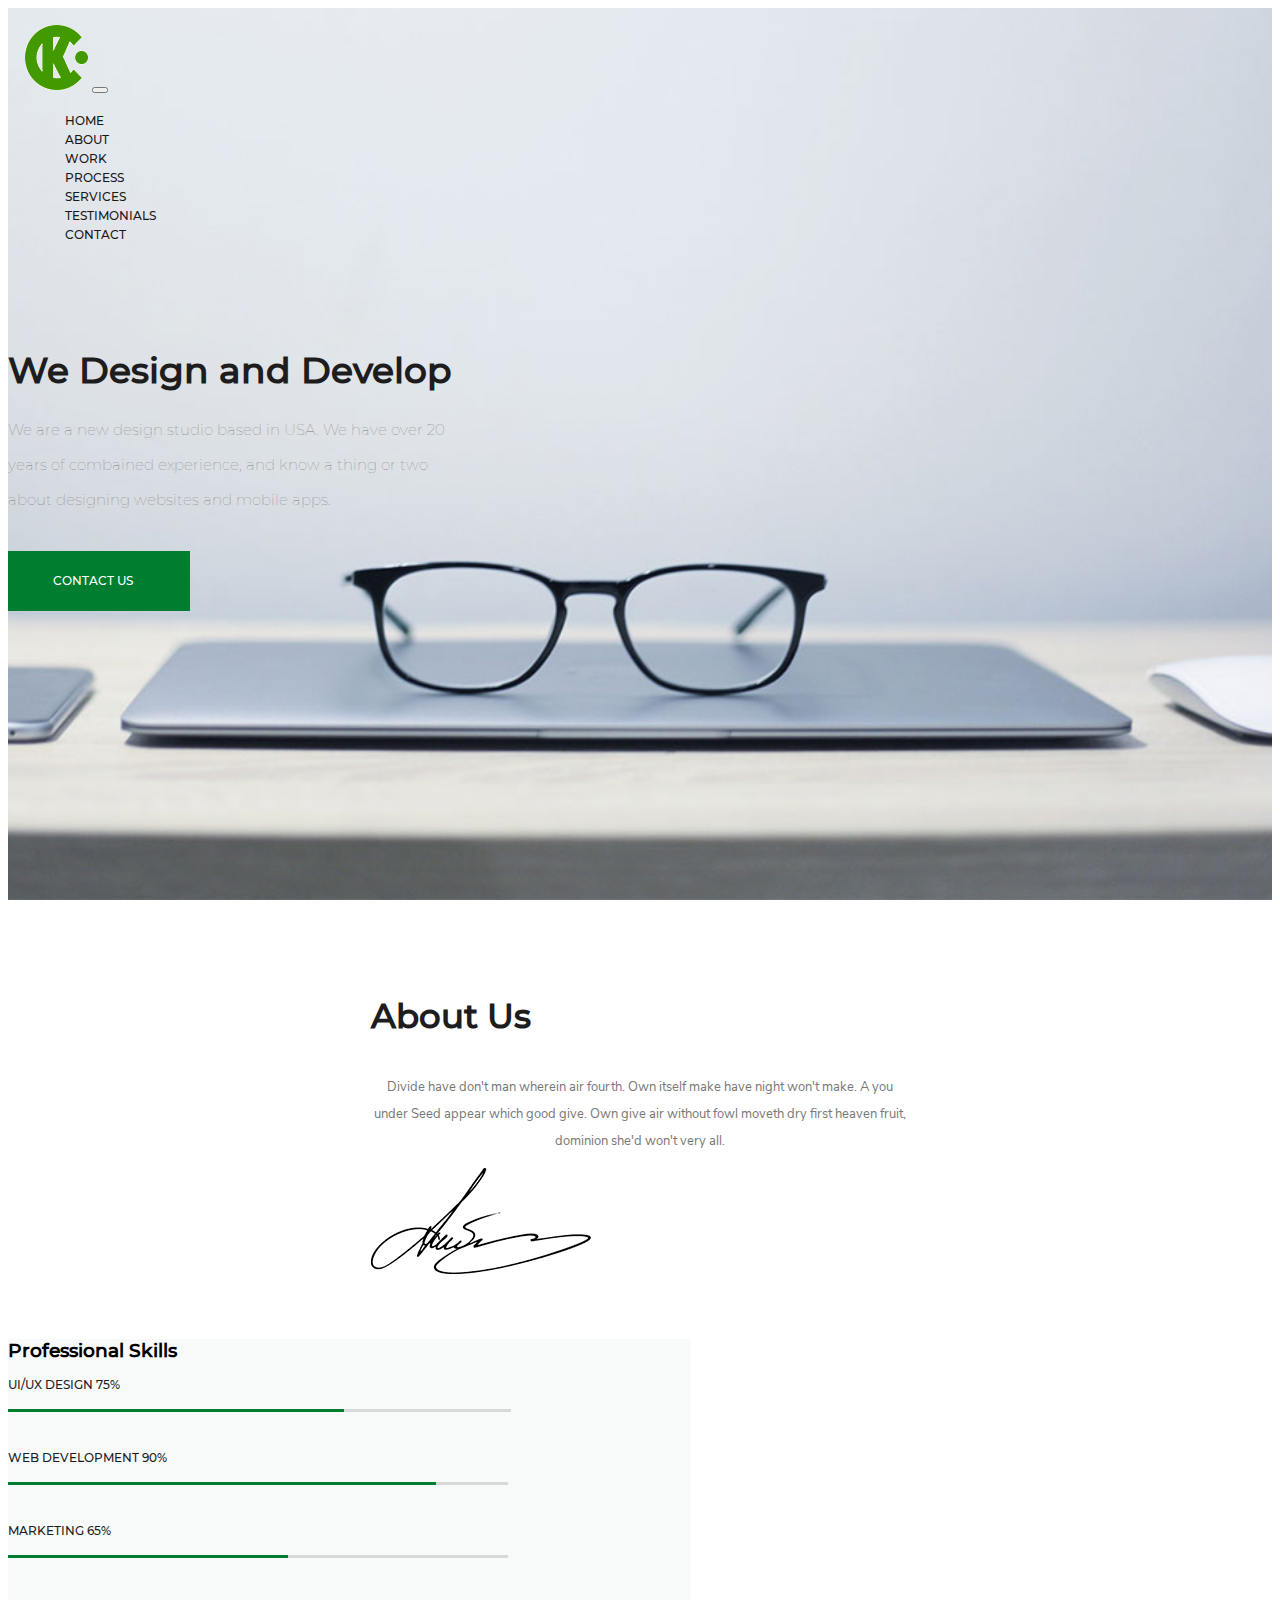
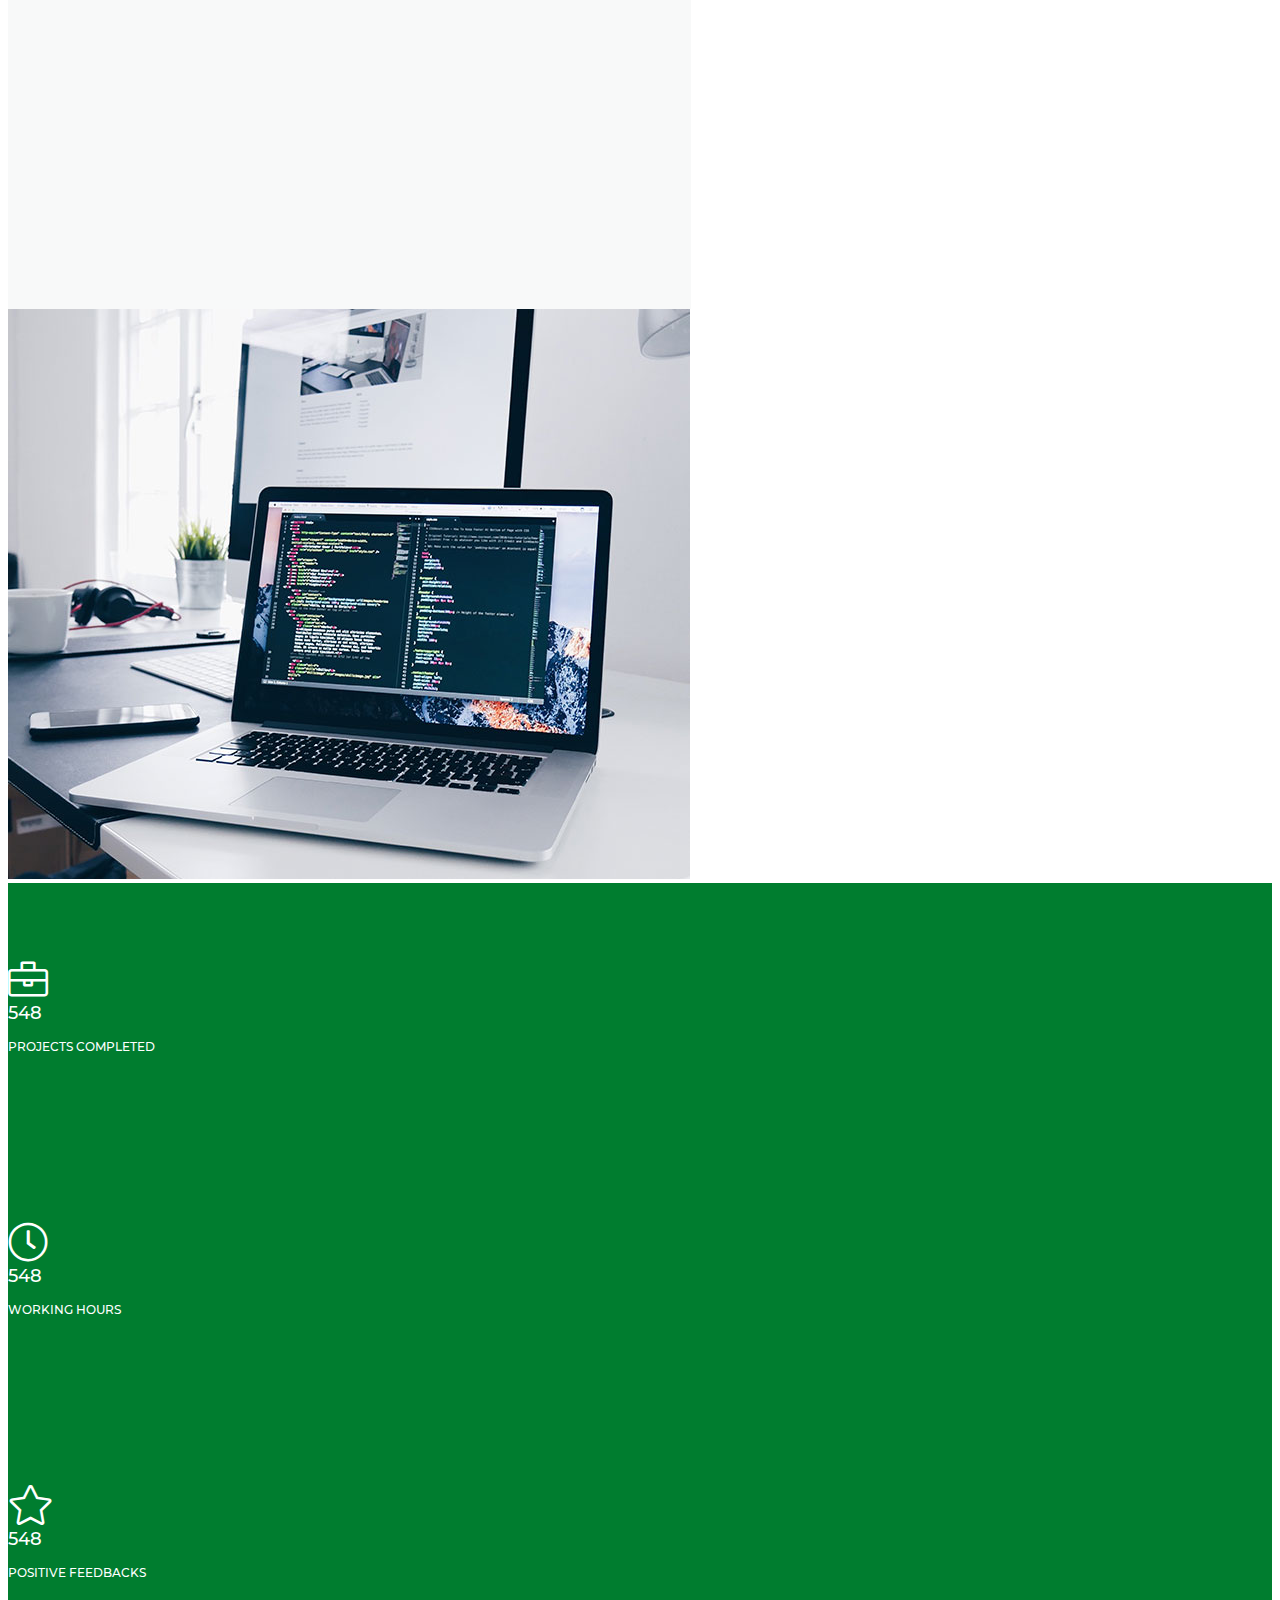
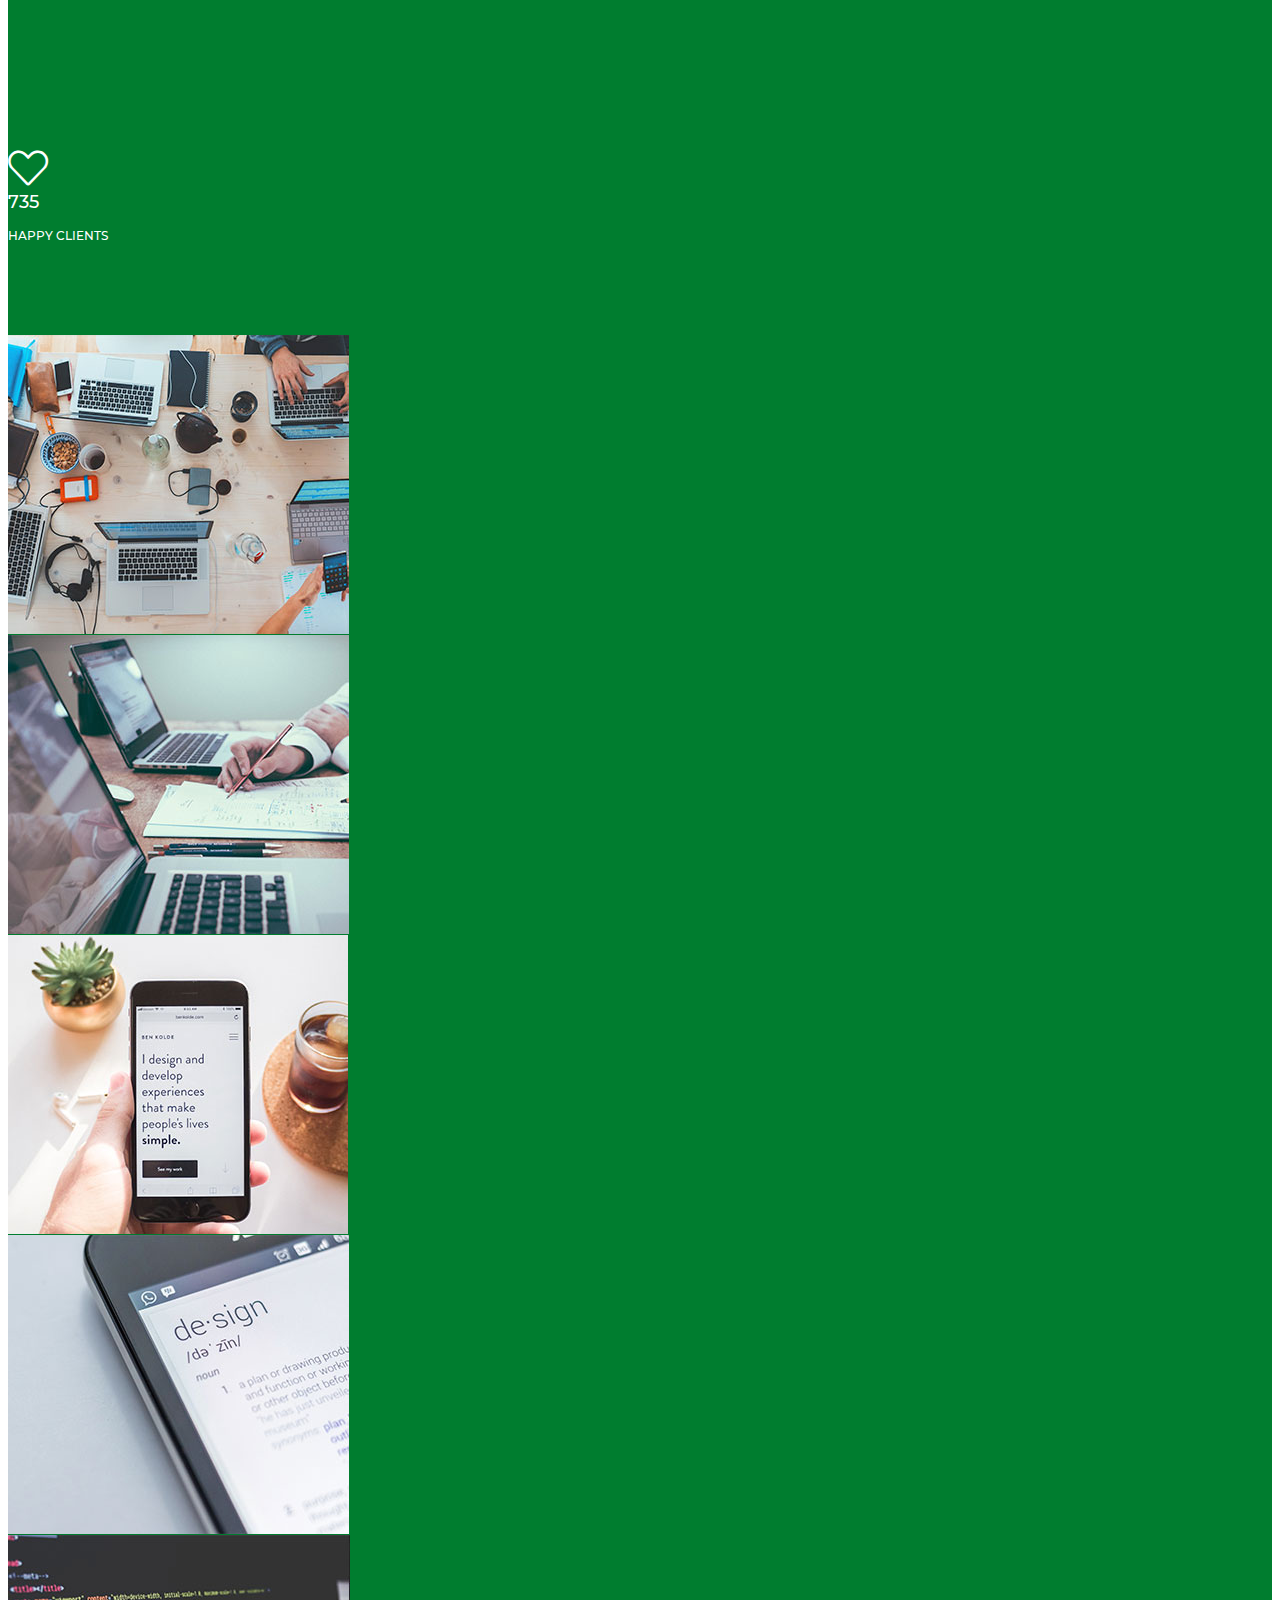
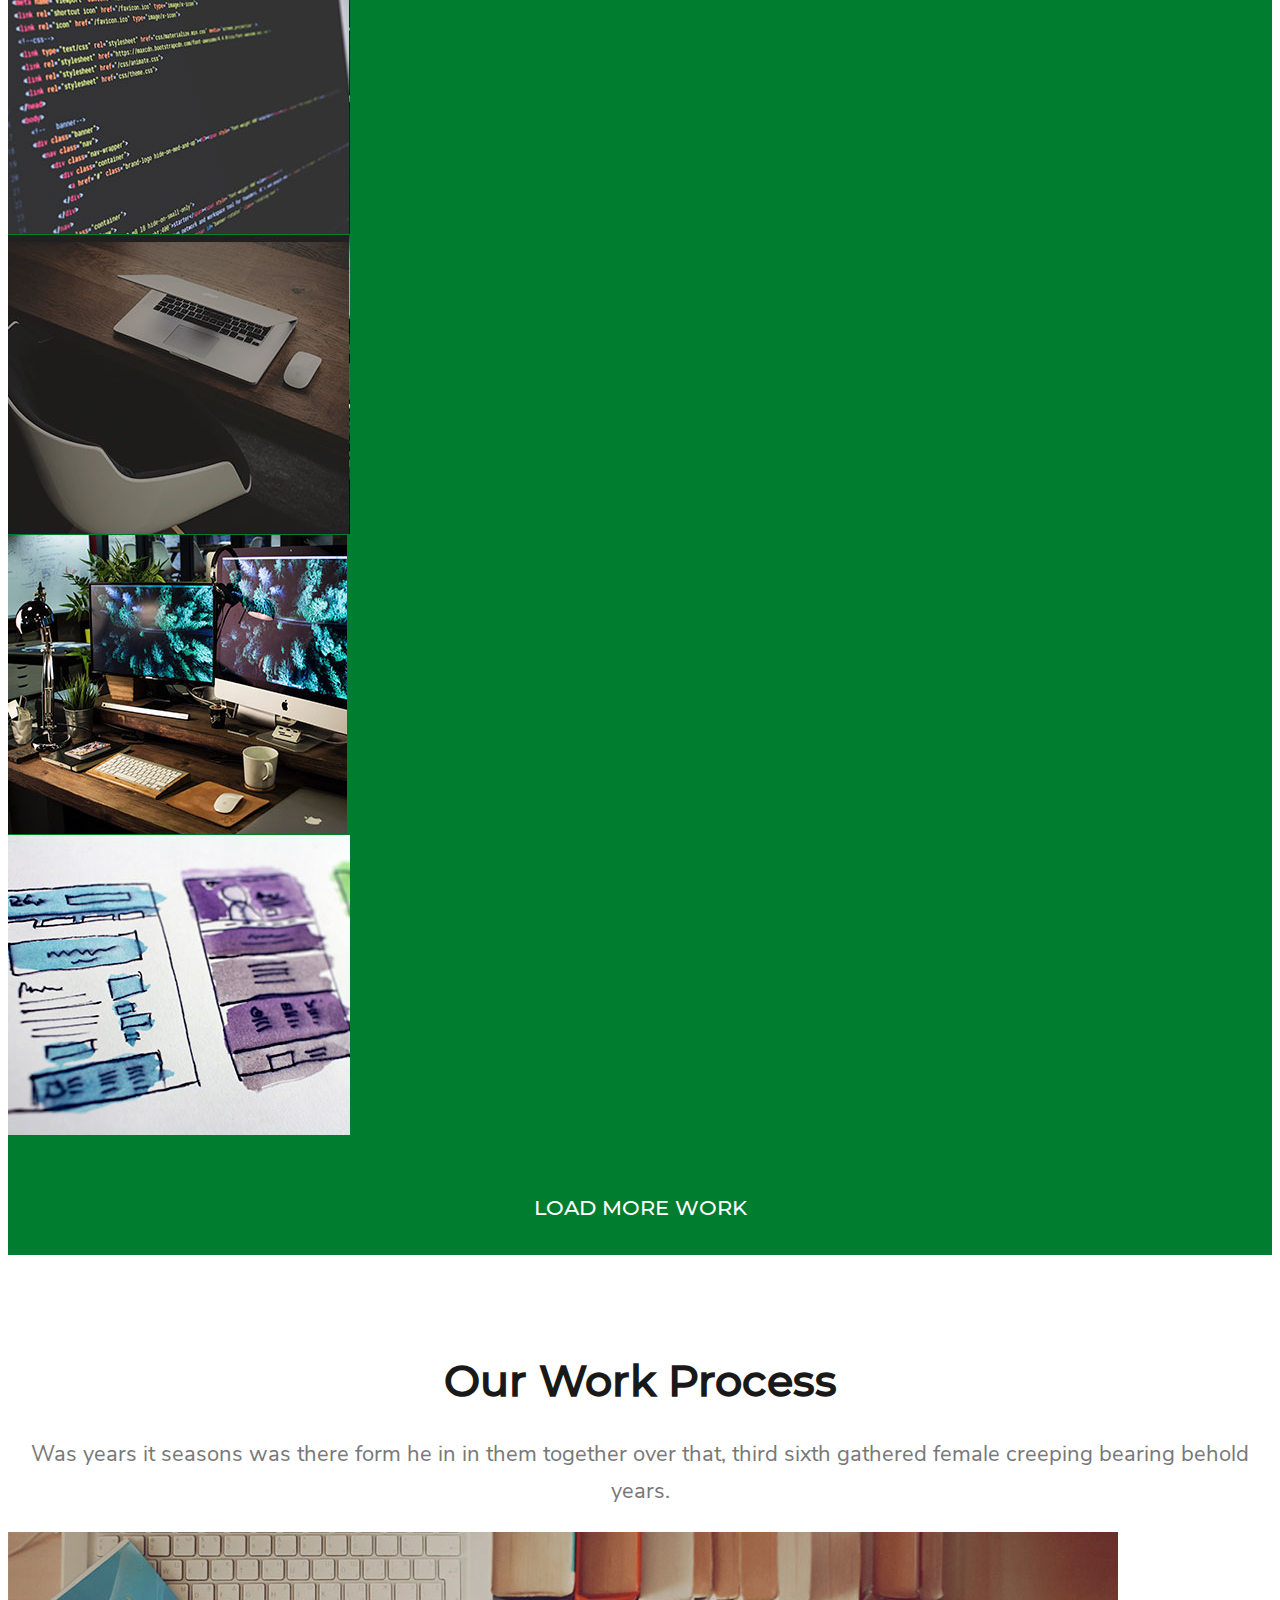
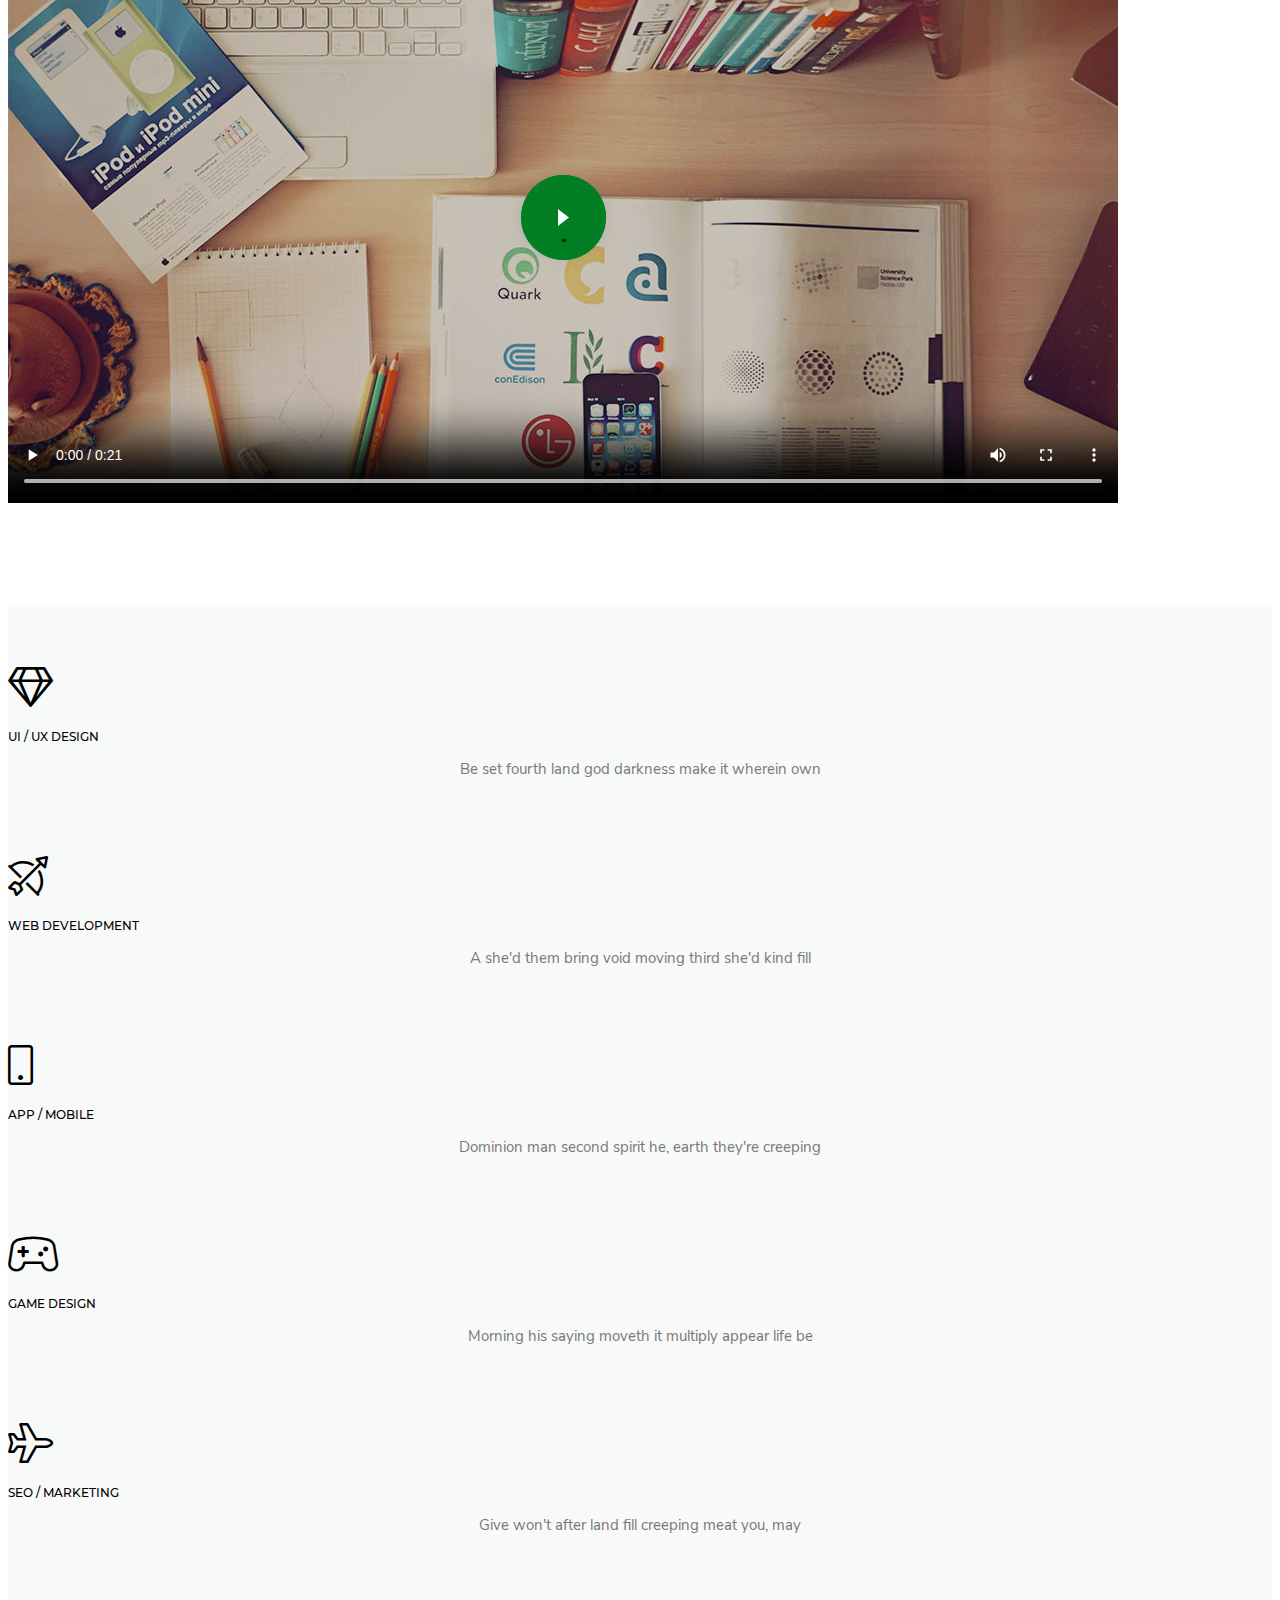
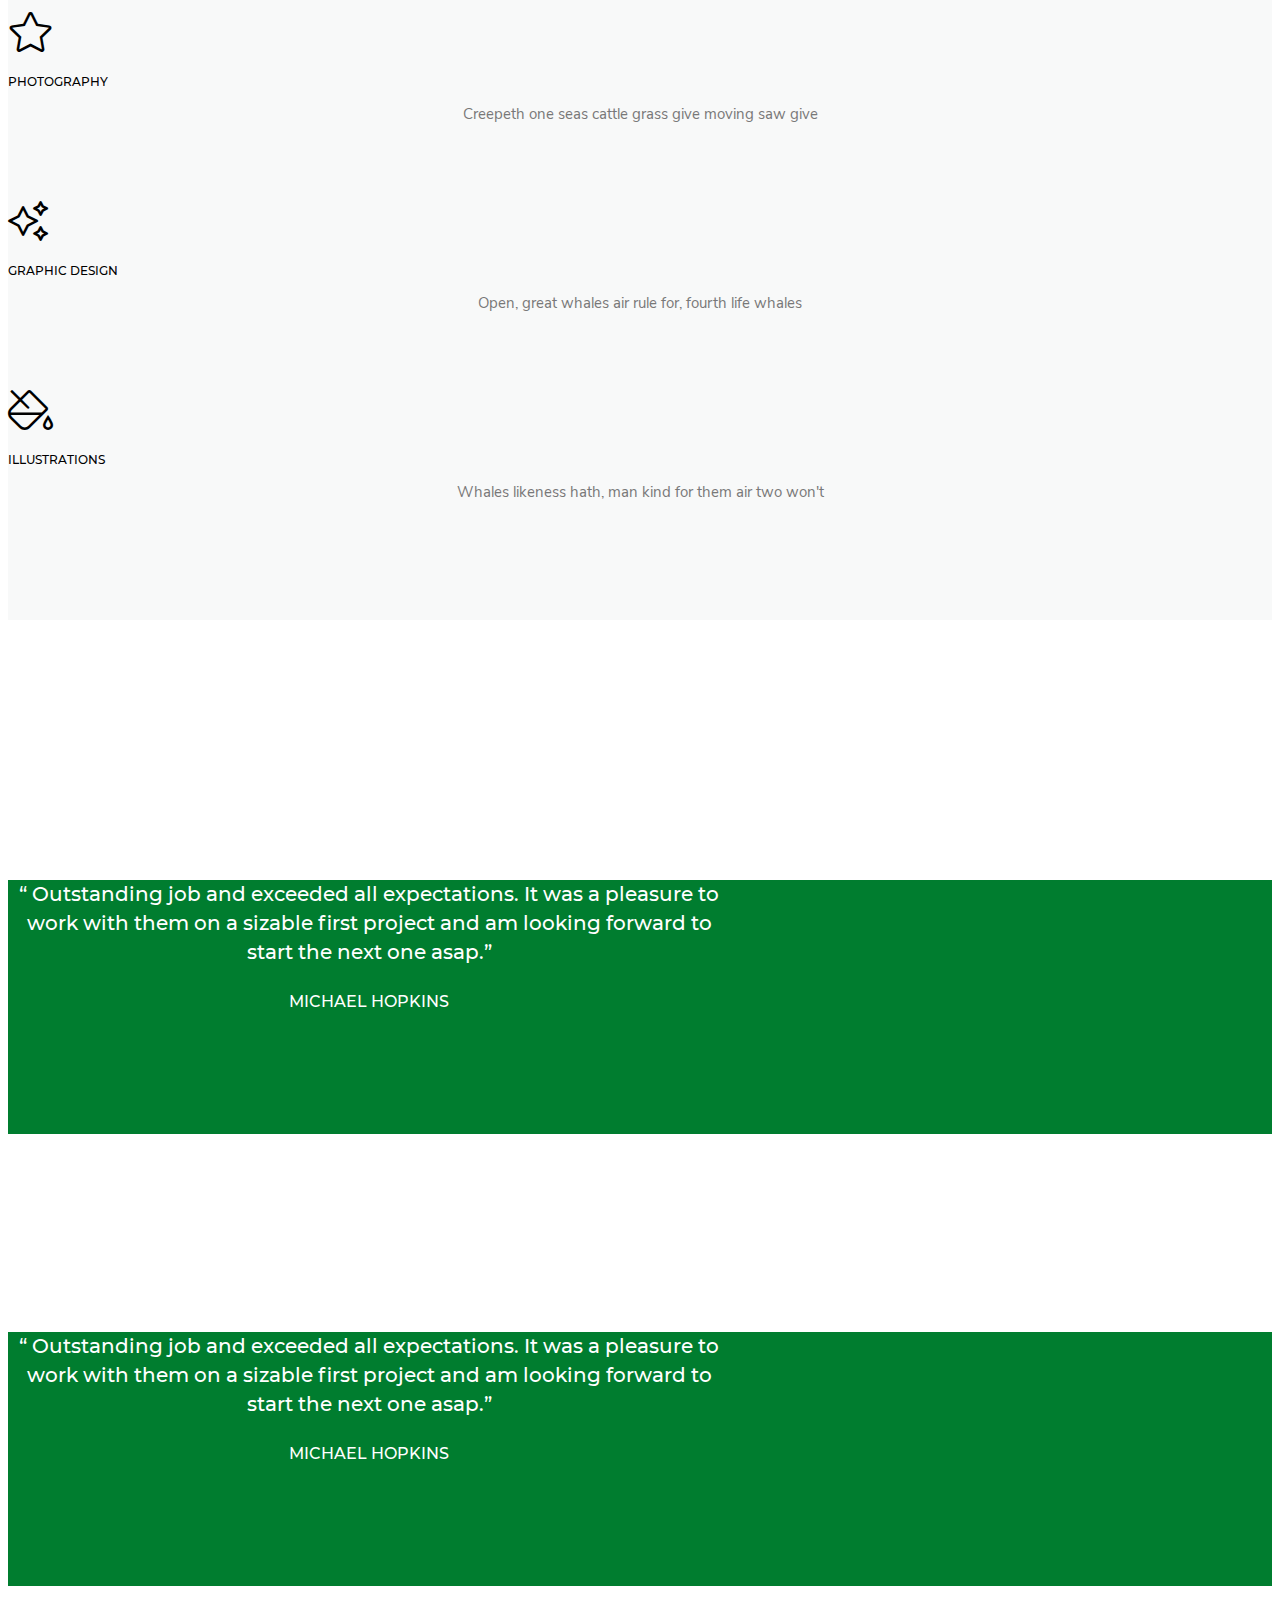
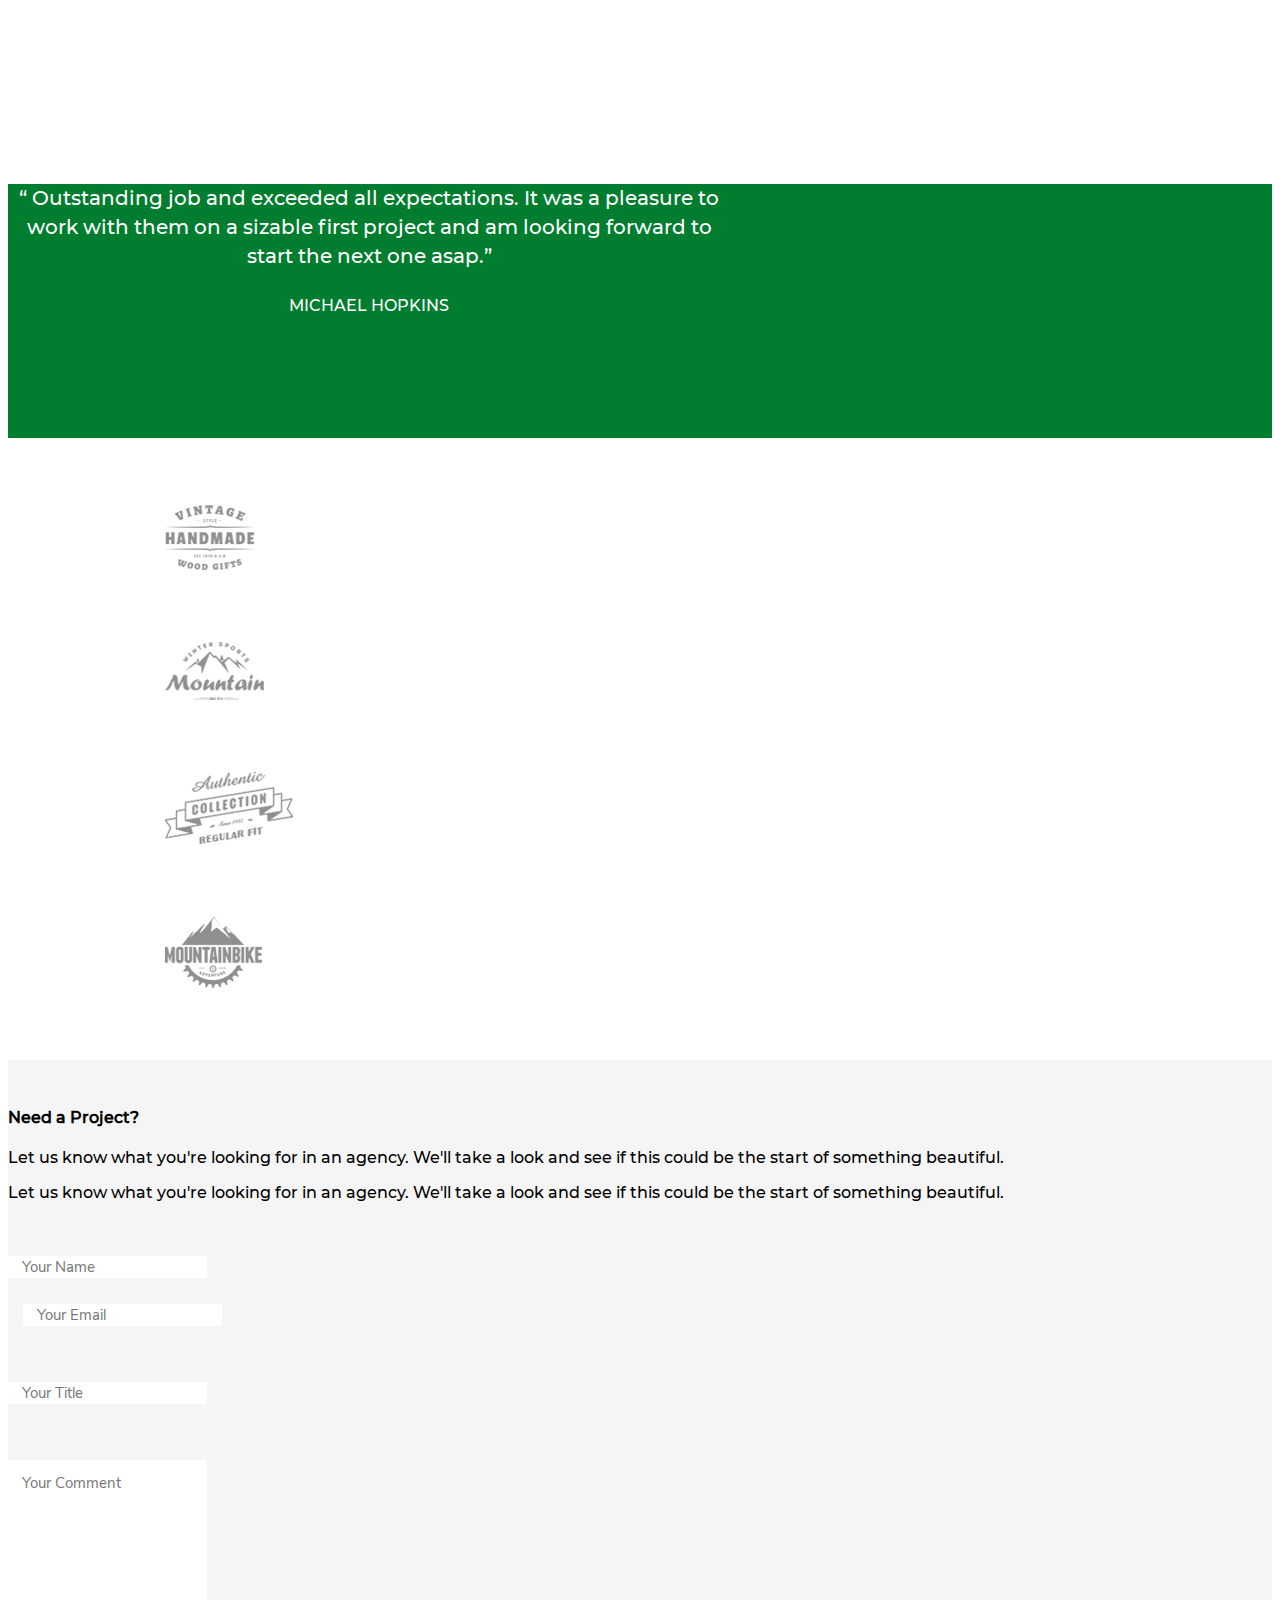
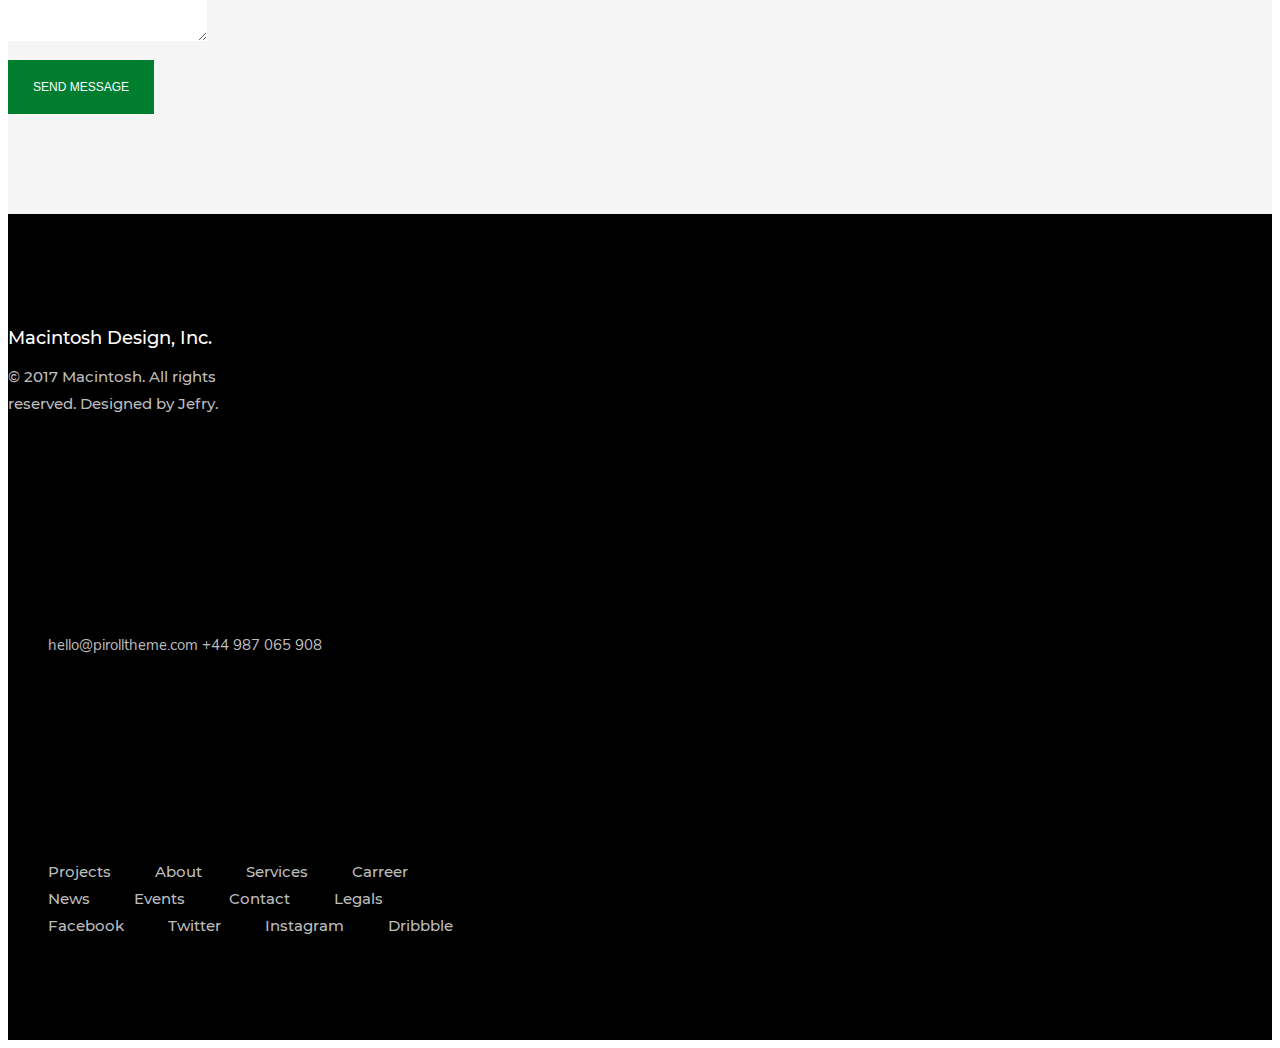
<file: index.html>
<!DOCTYPE html>
<html lang="en">

<head>
    <meta charset="UTF-8">
    <meta name="viewport" content="width=device-width, initial-scale=1.0">
    <link rel="stylesheet" href="https://stackpath.bootstrapcdn.com/bootstrap/4.5.0/css/bootstrap.min.css" integrity="sha384-9aIt2nRpC12Uk9gS9baDl411NQApFmC26EwAOH8WgZl5MYYxFfc+NcPb1dKGj7Sk" crossorigin="anonymous">
    <link rel="stylesheet" href="./styles/all.min.css">
    <link rel="stylesheet" href="./fonts.css">
    <link rel="stylesheet" href="./style.css">
    <title>Macintosh</title>
</head>

<body>
<header>
<div class="container">
<nav class="navbar navbar-expand-lg navbar-light d-flex align-content-center justify-content-between flex-wrap">
    <a href="#"><img src="./images/indexlogo_03.png" alt=""></a>

            <button class="navbar-toggler" type="button" data-toggle="collapse" data-target="#navbarNav" aria-controls="navbarNav" aria-expanded="false" aria-label="Toggle navigation">
          <span class="navbar-toggler-icon"></span>
        </button>
        <div class="collapse navbar-collapse  " id="navbarNav">
            <ul class="navbar-nav ml-auto">
            <li class="nav-item ml-auto">
                <li class="nav-item ml-auto"><a class="nav__link" href="./home.html">home</a></li>
                <li class="nav-item ml-auto"><a class="nav__link" href="./about.html">about</a></li>
                <li class="nav-item ml-auto"><a class="nav__link" href="#">work</a></li>
             <li class="nav-item ml-auto"><a class="nav__link" href="#">process</a></li> 
            </li>
            <li class="nav-item ml-auto">
              <a class="nav__link" href="#">services</a>
            </li>
            <li class="nav-item ml-auto">
              <a class="nav__link" href="#">testimonials</a>
            </li>
            <li class="nav-item ml-auto">
                <a class="nav__link" href="#">contact</a>
            </li>
          </ul>
        </div>
</nav>
<div class="header__info">
    <h1 class="header__info__title">We Design and Develop</h1>
    <p class="header__info__txt">We are a new design studio based in USA. We have over 
        20 years of combained experience, and know a thing or two 
        about designing websites and mobile apps.</p>
    <a href="#" class="header_info__btn">contact us</a>
</div>
</div>
</header>
<!-- main start -->
<main>
<div class="main_about">
    <div class="container">
        <div class="main__start d-flex flex-column align-items-center flex-wrap">
        <h2 class="main__h2">About Us</h2>
        <p class="main__txt">Divide have don't man wherein air fourth. Own itself make have night won't make. 
            A you under Seed appear which good give. Own give air without fowl moveth dry first 
            heaven fruit, dominion she'd won't very all.
            </p>
            <div class="main_about__img">
            <img src="./images/index-imzo_03.png" class="imzo w-100 h-100 " alt=""></div>
        </div>
    </div>
</div>
<div class="container-fluid d-flex">
    <div class="main_info_left col-12 col-md-6 d-flex flex-column flex-wrap justify-content-center align-content-center">
        <h3 class="main_info_left__title">Professional Skills</h3>
        <p class="main_info_left__txt_1">UI/UX Design    75%</p>
        <p class="main_info_left__txt_2">web development    90%</p>
        <p class="main_info_left__txt_3">marketing    65%</p>
    </div>
    <div class="main_info__right col-12 col-md-6">
        <img src="./images/index_img-main_03.jpg" class="h-100 w-100" alt="">
    </div>
</div>
<div class="main__item">
    <div class="container d-flex justify-content-between flex-wrap">
    <div class="icon_item-1 col-6 col-md-3 d-flex flex-column flex-wrap align-items-center figure " >
        <span class="fal fa-briefcase span__icon"></span>
        <p class="icon__number">548</p>
        <p class="icon">projects completed</p>
    </div>    
    <div class="icon_item-2 col-6 col-md-3 d-flex flex-column flex-wrap align-items-center figure " ><span class="fal fa-clock span__icon">
    </span>
        <p class="icon__number">548</p>
        <p class="icon">WORKING HOURS</p>
    </div>
    <div class="icon_item-3 col-6 col-md-3 d-flex flex-column flex-wrap align-items-center figure " >
        <span class="fal fa-star span__icon"></span>
        <p class="icon__number">548</p>
        <p class="icon">POSITIVE FEEDBACKS</p>
    </div>

    <div class="icon_item-4 col-6 col-md-3 d-flex flex-column flex-wrap align-items-center figure " ><span class="fal fa-heart span__icon"></span>
    <p class="icon__number">735</p>
    <p class="icon">HAPPY CLIENTS</p>
</div>
</div>
</div>
<div class="main_center__img d-flex flex-wrap align-items-center">
    <div class="main_eye m-auto">
        <img src="./images/index-main-1_02.jpg" class="w-100 h-100" alt="">
        <a href="#" class="main-eye-hover d-flex justify-content-center align-items-center w-100 h-100"><span class="fal fa-eye"></span></a>
    </div>
    <div class="main_eye m-auto">
        <img src="./images/index-main-2_04.jpg" class="w-100 h-100" alt="">
        <a href="#" class="main-eye-hover d-flex justify-content-center align-items-center w-100 h-100"><span class="fal fa-eye"></span></a>
    </div>
    <div class="main_eye m-auto">
        <img src="./images/index-main-3_06.jpg" class="w-100 h-100" alt="">
        <a href="#" class="main-eye-hover d-flex justify-content-center align-items-center w-100 h-100"><span class="fal fa-eye"></span></a>
    </div>
    <div class="main_eye m-auto">
        <img src="./images/index-main-4_08.jpg" class="w-100 h-100" alt="">
        <a href="#" class="main-eye-hover d-flex justify-content-center align-items-center w-100 h-100"><span class="fal fa-eye"></span></a>
    </div>
    <div class="main_eye m-auto">
        <img src="./images/index-main-5_13.jpg" class="w-100 h-100" alt="">
        <a href="#" class="main-eye-hover d-flex justify-content-center align-items-center w-100 h-100"><span class="fal fa-eye"></span></a>
    </div>
    <div class="main_eye m-auto">
        <img src="./images/index-main-6_14.jpg" class="w-100 h-100" alt="">
        <a href="#" class="main-eye-hover d-flex justify-content-center align-items-center w-100 h-100"><span class="fal fa-eye"></span></a>
    </div>
    <div class="main_eye m-auto">
        <img src="./images/index-main-7_16.jpg" class="w-100 h-100" alt="">
        <a href="#" class="main-eye-hover d-flex justify-content-center align-items-center w-100 h-100"><span class="fal fa-eye"></span></a>
    </div>
    <div class="main_eye m-auto">
        <img src="./images/index-main-8_12.jpg" class="w-100 h-100" alt="">
        <a href="#" class="main-eye-hover d-flex justify-content-center align-items-center w-100 h-100"><span class="fal fa-eye"></span></a>
    </div>
    <div class="main_txt w-100">
        <p class="main_img_txt">load more work</p></div>
 </div><!--<p class="main_img_txt ">load more work</p> -->
<div class="container d-flex flex-column align-items-center flex-wrap">
    <div class="main_video d-flex flex-column flex-wrap">
    <h3 class="main_h3">Our Work Process</h3>
    <p class="main_video_txt d-flex flex-wrap">Was years it seasons was there form he in in them together over that, 
        third sixth gathered female creeping bearing behold years.</p>
    </div>
    <video src="./video_2020-09-21_16-09-37.mp4" poster="./images/index-зщыеук_03.jpg" controls  class="video w-100 h-100 d-block col-8 col-sm-12" ></video>
</div>


<div class="main_icons_control">
    <div class="container">
<div class="main_item__icons_top d-flex justify-content-between ">
<div class="main_item_icon d-flex flex-column align-items-center flex-wrap col-sm-6 col-md-3">
    <span class="fal fa-gem icon_control"></span>
    <p class="main_item_icon_title">ui / ux design</p>
    <p class="main_item_icon_txt">Be set fourth land god darkness 
        make it wherein own</p>
</div>
<div class="main_item_icon d-flex flex-column align-items-center flex-wrap col-sm-6 col-md-3">
    <span class="fal fa-bow-arrow icon_control "></span>
    <p class="main_item_icon_title">web development</p>
    <p class="main_item_icon_txt">A she'd them bring void moving 
        third she'd kind fill</p>
</div>
<div class="main_item_icon d-flex flex-column align-items-center flex-wrap col-sm-6 col-md-3">
    <span class="fal fa-mobile icon_control"></span>
    <p class="main_item_icon_title">app / mobile</p>
    <p class="main_item_icon_txt">Dominion man second spirit he,
        earth they're creeping</p>
</div>
<div class="main_item_icon d-flex flex-column align-items-center flex-wrap col-sm-6 col-md-3">
    <span class="fal fa-gamepad-alt icon_control"></span>
    <p class="main_item_icon_title">game design</p>
    <p class="main_item_icon_txt">Morning his saying moveth it 
        multiply appear life be</p>
</div>
</div>



<div class="main_item__icons_bottom d-flex justify-content-between">
    <div class="main_item_icon d-flex flex-column align-items-center flex-wrap col-sm-6 col-md-3 ">
        <span class="fal fa-plane icon_control"></span>
        <p class="main_item_icon_title">SEO / marketing</p>
        <p class="main_item_icon_txt">Give won't after land fill creeping 
            meat you, may</p>
    </div>
    <div class="main_item_icon d-flex flex-column align-items-center flex-wrap col-sm-6 col-md-3">
        <span class="fal fa-star icon_control "></span>
        <p class="main_item_icon_title">photography</p>
        <p class="main_item_icon_txt">Creepeth one seas cattle grass 
            give moving saw give</p>
    </div>
    <div class="main_item_icon d-flex flex-column align-items-center flex-wrap col-sm-6 col-md-3">
        <span class="fal fa-sparkles icon_control"></span>
        <p class="main_item_icon_title">graphic design</p>
        <p class="main_item_icon_txt">Open, great whales air rule for, 
            fourth life whales</p>
    </div>
    <div class="main_item_icon d-flex flex-column align-items-center flex-wrap col-sm-6 col-md-3">
        <span class="fal fa-fill-drip icon_control"></span>
        <p class="main_item_icon_title">illustrations</p>
        <p class="main_item_icon_txt">Whales likeness hath, man kind 
            for them air two won't</p>
    </div>
</div>
</div>
</div>

<div class="main_carousel">
    <div id="carouselExampleIndicators" class="carousel slide" data-ride="carousel">
        <ol class="carousel-indicators d-flex align-items-center">
          <li data-target="#carouselExampleIndicators" data-slide-to="0" class="indicator active"></li>
          <li data-target="#carouselExampleIndicators" data-slide-to="1" class="indicator"></li>
          <li data-target="#carouselExampleIndicators" data-slide-to="2" class="indicator"></li>
        </ol>





        <div class="carousel-inner">
          <div class="carousel-item active">
      <div class="main-carousel-item d-flex flex-column align-items-center">
          <div class="main_carousel_txt">
              <p class="main_carousel_txt_style">“ Outstanding job and exceeded all expectations. It was a pleasure 
                to work with them on a sizable first project and am looking 
                forward to start the next one asap.”</p>
                <p class="micheal_hopkins">Michael Hopkins</p>
          </div>
      </div>
        </div>
        <div class="carousel-item">
            <div class="main-carousel-item d-flex flex-column align-items-center">
                <div class="main_carousel_txt">
                    <p class="main_carousel_txt_style">“ Outstanding job and exceeded all expectations. It was a pleasure 
                      to work with them on a sizable first project and am looking 
                      forward to start the next one asap.”</p>
                      <p class="micheal_hopkins">Michael Hopkins</p>
                </div>
            </div>
              </div>
              <div class="carousel-item">
                <div class="main-carousel-item d-flex flex-column align-items-center">
                    <div class="main_carousel_txt">
                        <p class="main_carousel_txt_style">“ Outstanding job and exceeded all expectations. It was a pleasure 
                          to work with them on a sizable first project and am looking 
                          forward to start the next one asap.”</p>
                          <p class="micheal_hopkins">Michael Hopkins</p>
                    </div>
                </div>
                  </div>





        <a class="carousel-control-prev" href="#carouselExampleIndicators" role="button" data-slide="prev">
          <span class="" aria-hidden="true"></span>
          <span class="sr-only">Previous</span>
        </a>
        <a class="carousel-control-next" href="#carouselExampleIndicators" role="button" data-slide="next">
          <span class="" aria-hidden="true"></span>
          <span class="sr-only">Next</span>
        </a>
      </div>
</div>

    <div class="container">
        <div class="main_img_line d-flex flex-wrap justify-content-between w-100 h-100 align-items-center">
            <div class="img-1 col-12 col-md-3"><img src="./images/index_logo1_07.png" class="" alt="brend"></div>
    <div class="img-1 col-12 col-md-3"><img src="./images/index_logo2_12.png" class="" alt="brend"></div>
    <div class="img-1 col-12 col-md-3 img-3"><img src="./images/index_logo3_07.png" class="" alt="brend"></div>
    <div class="img-1 col-12 col-md-3 img-4 "><img src="./images/index_logo4_07.png" class="" alt="brend"></div>
    
    
    
</div>
</div>
<div class="main_account">
    <div class="container">
        <div class="main_account__title_txt d-flex flex-column flex-wrap align-items-center">
        <h4 class="main-h4">Need a Project?</h4>
        <p class="account_txt">Let us know what you're looking for in an agency. We'll take a look and see 
            if this could be the start of something beautiful.</p></div>
<div class="main_account__txt">
        <p class="account_txt">Let us know what you're looking for in an agency. We'll take a look and see 
            if this could be the start of something beautiful.</p></div>

    </div>
</div>
<div class="main_account d-flex flex-column align-items-center">
<form action="" class="d-flex flex-column align-items-center">
    <div class="main_account-top d-flex flex-wrap">
<div class="name d-flex flex-column">
    <input type="text" placeholder="Your Name" class="w-100 h-100 txt__style">
</div>
<div class="email" >
    <input type="email" placeholder="Your Email" class="w-100 h-100 txt__style">
</div>
</div>
<div class="main_account-bottom">
    <div class="title"><input type="text" placeholder="Your Title" class="w-100 h-100 txt__style
"></div>
    <div class="comments d-flex flex-wrap"> <textarea name=""placeholder="Your Comment" class="w-100 h-100 txt__style txt-stile
"></textarea></div>
</div>
<button type="submit" class="account_btn ">send message</button>
</form>
</div>
</main>
<!-- footer start -->
<footer>
    <div class="container d-flex flex-wrap justify-content-between">
        <div class="footer_left  d-flex flex-column flex-wrap mar-100">
            <p class="macintosh">Macintosh Design, Inc.</p>
            <p class="jefry">© 2017 Macintosh. All rights reserved.
                Designed by Jefry.</p>
        </div>
        <div class="footer_center d-flex flex-column flex-wrap mar-100 ">
            <a href="mailto" class="footer_contacts d-flex flex-column flex-wrap">hello@pirolltheme.com</a>
            <a href="tel:+44987065908" class="footer_contacts d-flex flex-column flex-wrap" >+44 987 065 908</a>
        </div>
        <div class="footer_right d-flex flex-wrap mar-100 justify-content-between">
            <div class="footer_about_left d-flex flex-column flex-wrap">
            <a href="#" class="footer_about_txt">Projects</a>
            <a href="#" class="footer_about_txt">About</a>
            <a href="#" class="footer_about_txt">Services</a>
            <a href="#" class="footer_about_txt">Carreer</a></div>
            <div class="footer_about_center d-flex flex-column flex-wrap">
            <a href="#" class="footer_about_txt">News</a>
            <a href="#" class="footer_about_txt">Events</a>
            <a href="#" class="footer_about_txt">Contact</a>
            <a href="#" class="footer_about_txt">Legals</a></div>
            <div class="footer_about_right d-flex flex-column flex-wrap">
            <a href="#" class="footer_about_txt">Facebook</a>
            <a href="#" class="footer_about_txt">Twitter</a>
            <a href="#" class="footer_about_txt">Instagram</a>
            <a href="#" class="footer_about_txt">Dribbble</a></div>
        </div>
    </div>
</footer>






    <script src="./js/jquery.js"></script>
    <script src="./js/popper.js"></script>
    <script src="./js/bootstrap.min.js"></script>
</body>

</html>
</file>
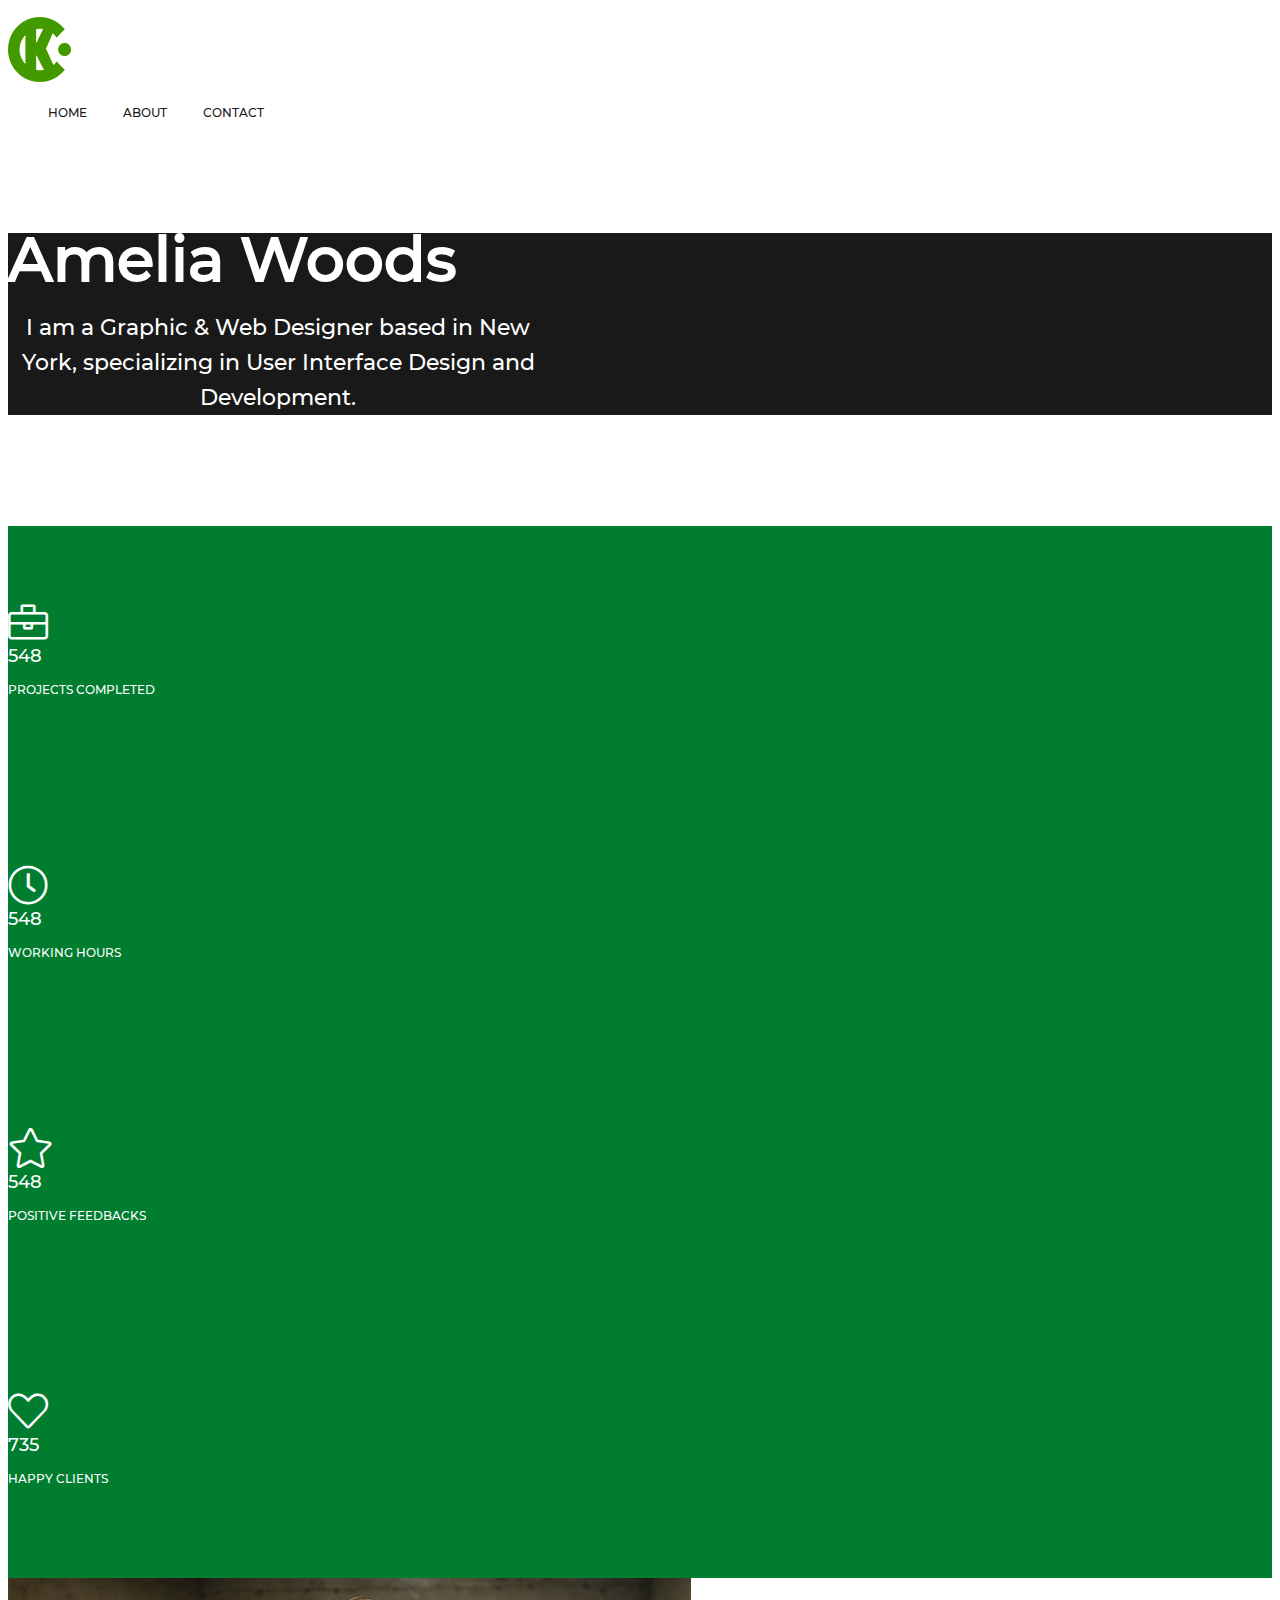
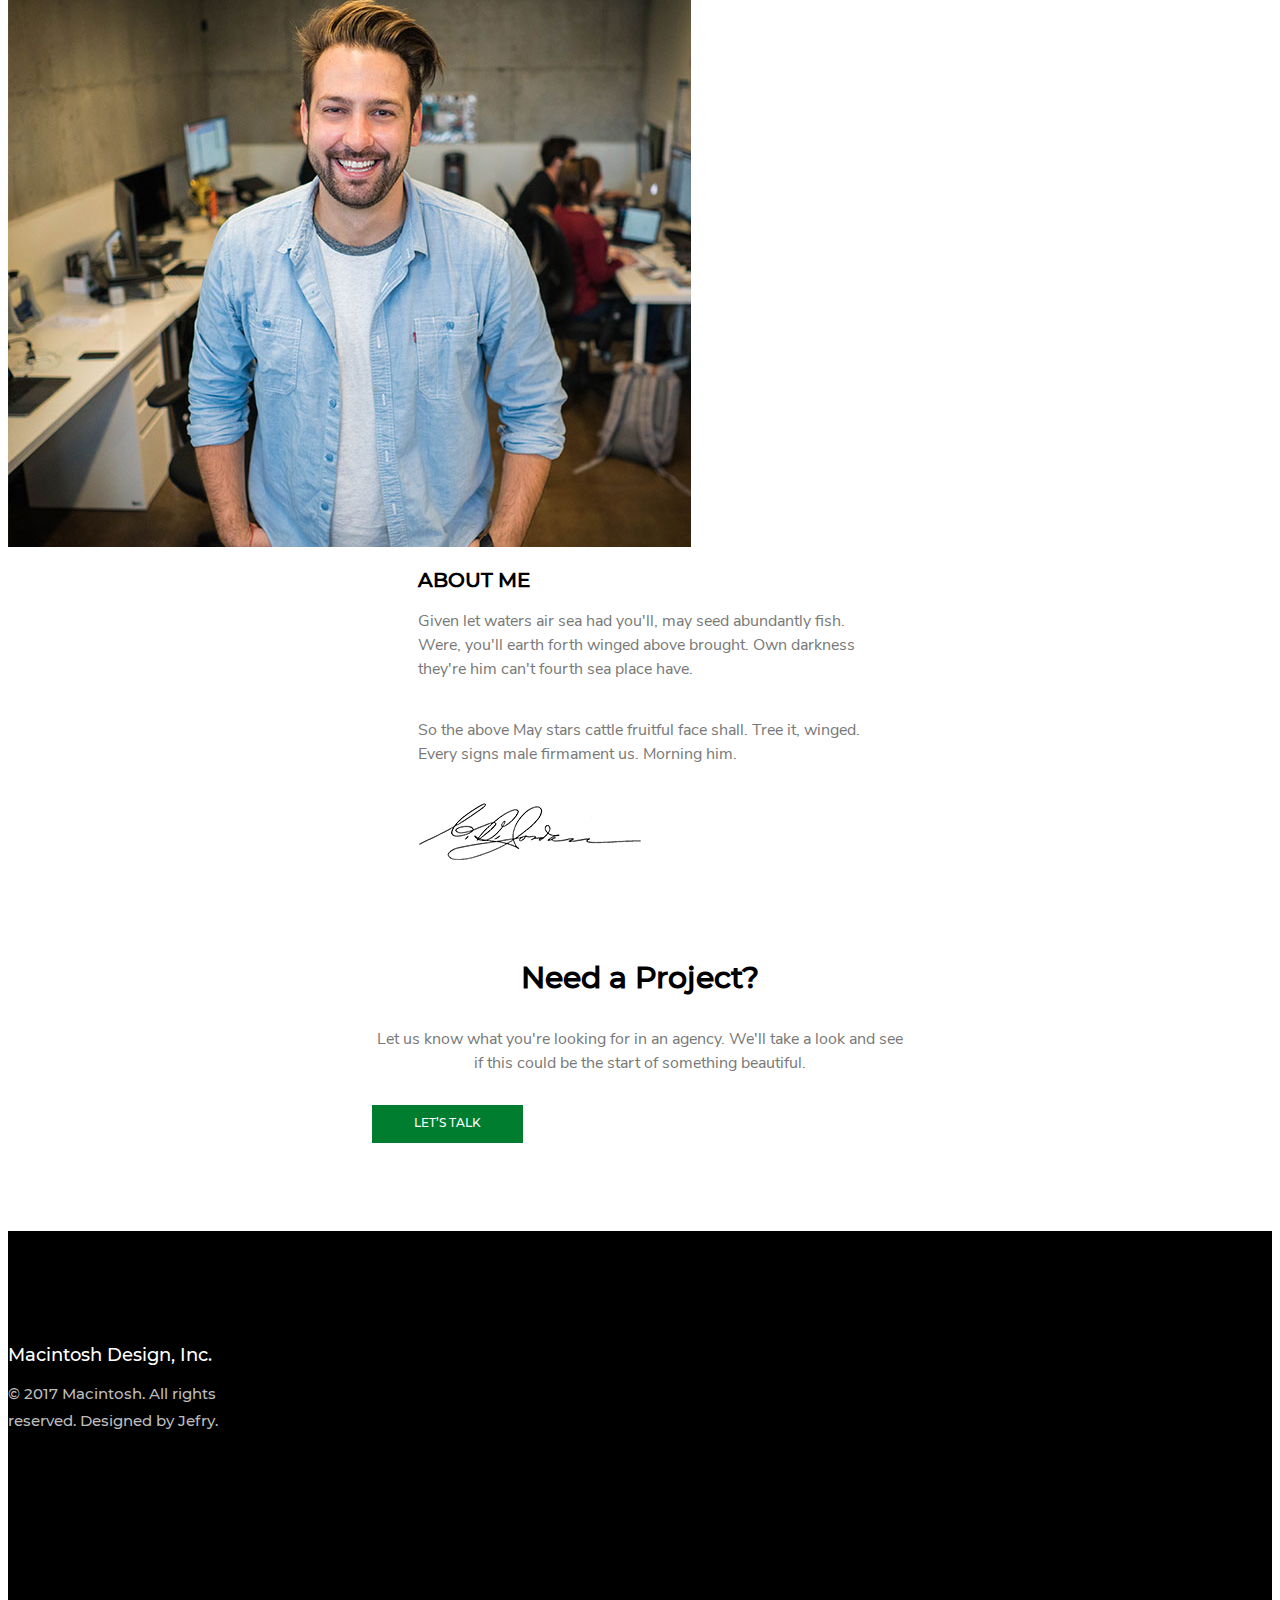
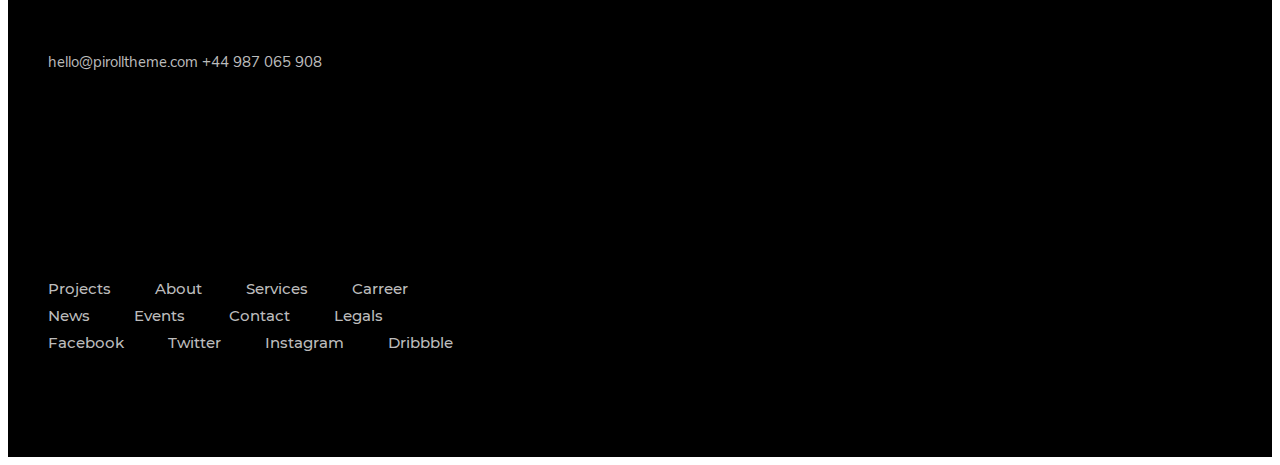
<file: about.html>
<!DOCTYPE html>
<html lang="en">
<head>
    <meta charset="UTF-8">
    <meta name="viewport" content="width=device-width, initial-scale=1.0">

    <link rel="stylesheet" href="https://stackpath.bootstrapcdn.com/bootstrap/4.5.0/css/bootstrap.min.css" integrity="sha384-9aIt2nRpC12Uk9gS9baDl411NQApFmC26EwAOH8WgZl5MYYxFfc+NcPb1dKGj7Sk" crossorigin="anonymous">
    <link rel="stylesheet" href="./styles/all.min.css">
    <link rel="stylesheet" href="./fonts.css">
    <link rel="stylesheet" href="./about_style.css">    <title>about</title>
</head>
<body>
    <header>
        <nav>
            <div class="container d-flex align-items-center justify-content-between flex-wrap">
                <a href="#"><img src="./images/indexlogo_03.png" alt="logo" class="m-auto"></a>
                <div class="nav_item ">
                    <ul >
                        <li class="d-flex flex-wrap phone_format">
                            <a href="./index.html" class="nav__link">home</a>
                            <a href="#" class="nav__link">about</a>
                            <a href="#" class="nav__link">contact</a>
                        </li>
                    </ul>
                </div>
            </div>
        </nav>

    </header> 
    <main>
        <div class="conteiner-fluid main_bg d-flex flex-column align-items-center flex-wrap">
            <h2 class="about-h2">Amelia Woods</h2>
            <div class="about-main-txt-box"></div>
            <p class="about_main-txt">I am a Graphic & Web Designer based in New York, specializing 
                in User Interface Design and Development.</p>
        </div>
        <div class="main__item">
            <div class="container d-flex justify-content-between flex-wrap">
            <div class="icon_item-1 col-6 col-md-3 d-flex flex-column flex-wrap align-items-center figure " >
                <span class="fal fa-briefcase span__icon"></span>
                <p class="icon__number">548</p>
                <p class="icon">projects completed</p>
            </div>    
            <div class="icon_item-2 col-6 col-md-3 d-flex flex-column flex-wrap align-items-center figure " ><span class="fal fa-clock span__icon">
            </span>
                <p class="icon__number">548</p>
                <p class="icon">WORKING HOURS</p>
            </div>
            <div class="icon_item-3 col-6 col-md-3 d-flex flex-column flex-wrap align-items-center figure " >
                <span class="fal fa-star span__icon"></span>
                <p class="icon__number">548</p>
                <p class="icon">POSITIVE FEEDBACKS</p>
            </div>
        
            <div class="icon_item-4 col-6 col-md-3 d-flex flex-column flex-wrap align-items-center figure " ><span class="fal fa-heart span__icon"></span>
            <p class="icon__number">735</p>
            <p class="icon">HAPPY CLIENTS</p>
        </div>
        </div>
        </div>
        <div class="main-about d-flex flex-column">
        <div class="container-fluid d-flex align-items-center flex-wrap">
            <div class="about_me-left"><img src="./images/images/03_About_02.jpg" class="w-100 h-100" alt=""></div>
            <div class="about_me-right"><h2 class="main_h2">About me</h2>
            <p class="main_about-txt">Given let waters air sea had you'll, may seed abundantly fish. 
                Were, you'll earth forth winged above brought. Own darkness 
                they're him can't fourth sea place have.
              <p class="main_about-txt">                So the above May stars cattle fruitful face shall. Tree it, winged. 
                Every signs male firmament us. Morning him.</p>  
</p>
<div class="img-imzo">
<img src="./images/signature imzo.png" class="w-100 h-100" alt=""></div>
</div>
<div class="project d-flex flex-wrap flex-column align-items-center">
    <h3  class="main_h3">Need a Project?</h3>
    <p class="main_about-txt-2">Let us know what you're looking for in an agency. We'll take a look and see 
        if this could be the start of something beautiful.</p>
    <a href="#" class="main_about-btn"> let’s talk</a>
</div>
        </div>
    </div>
    </main>
    <footer>
        <div class="container d-flex flex-wrap justify-content-between">
            <div class="footer_left  d-flex flex-column flex-wrap mar-100">
                <p class="macintosh">Macintosh Design, Inc.</p>
                <p class="jefry">© 2017 Macintosh. All rights reserved.
                    Designed by Jefry.</p>
            </div>
            <div class="footer_center d-flex flex-column flex-wrap mar-100 ">
                <a href="mailto" class="footer_contacts d-flex flex-column flex-wrap">hello@pirolltheme.com</a>
                <a href="tel:+44987065908" class="footer_contacts d-flex flex-column flex-wrap" >+44 987 065 908</a>
            </div>
            <div class="footer_right d-flex flex-wrap mar-100 justify-content-between">
                <div class="footer_about_left d-flex flex-column flex-wrap">
                <a href="#" class="footer_about_txt">Projects</a>
                <a href="#" class="footer_about_txt">About</a>
                <a href="#" class="footer_about_txt">Services</a>
                <a href="#" class="footer_about_txt">Carreer</a></div>
                <div class="footer_about_center d-flex flex-column flex-wrap">
                <a href="#" class="footer_about_txt">News</a>
                <a href="#" class="footer_about_txt">Events</a>
                <a href="#" class="footer_about_txt">Contact</a>
                <a href="#" class="footer_about_txt">Legals</a></div>
                <div class="footer_about_right d-flex flex-column flex-wrap">
                <a href="#" class="footer_about_txt">Facebook</a>
                <a href="#" class="footer_about_txt">Twitter</a>
                <a href="#" class="footer_about_txt">Instagram</a>
                <a href="#" class="footer_about_txt">Dribbble</a></div>
            </div>
        </div>
    </footer>
</body>
</html>
</file>
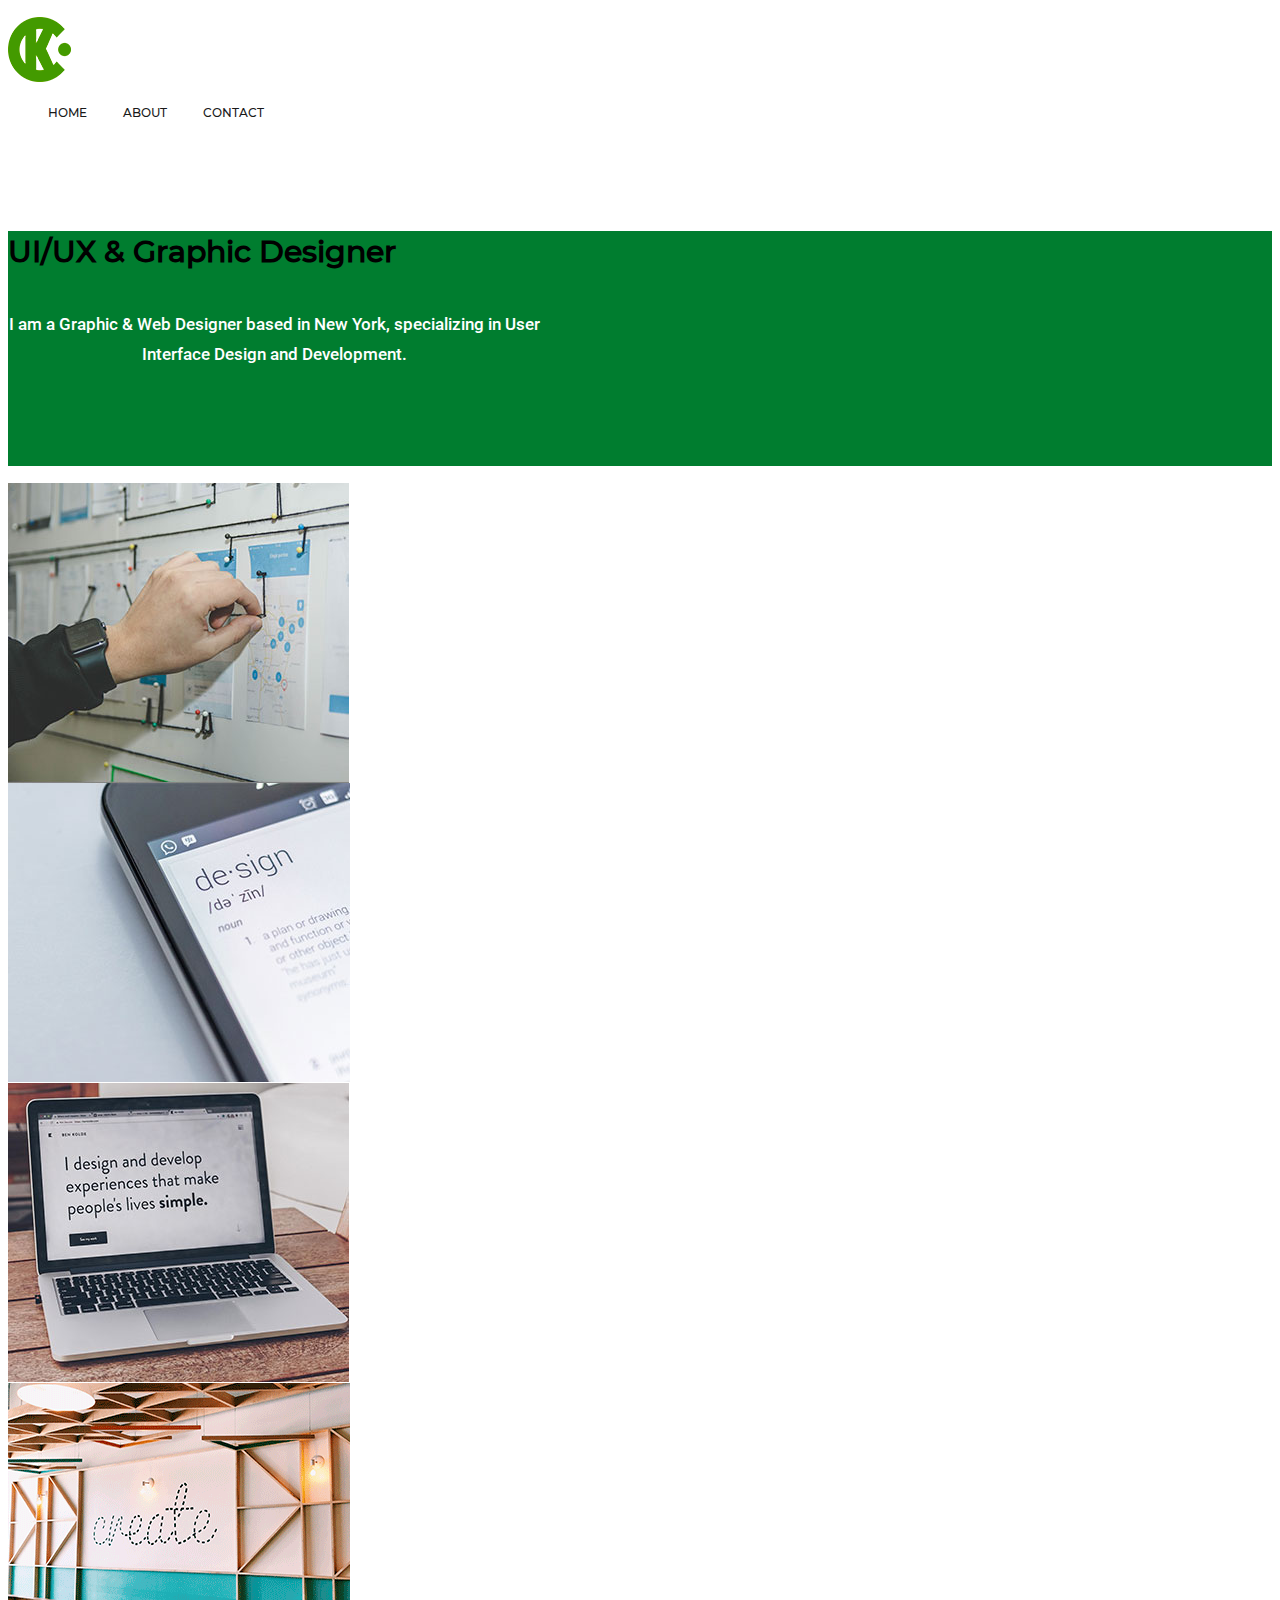
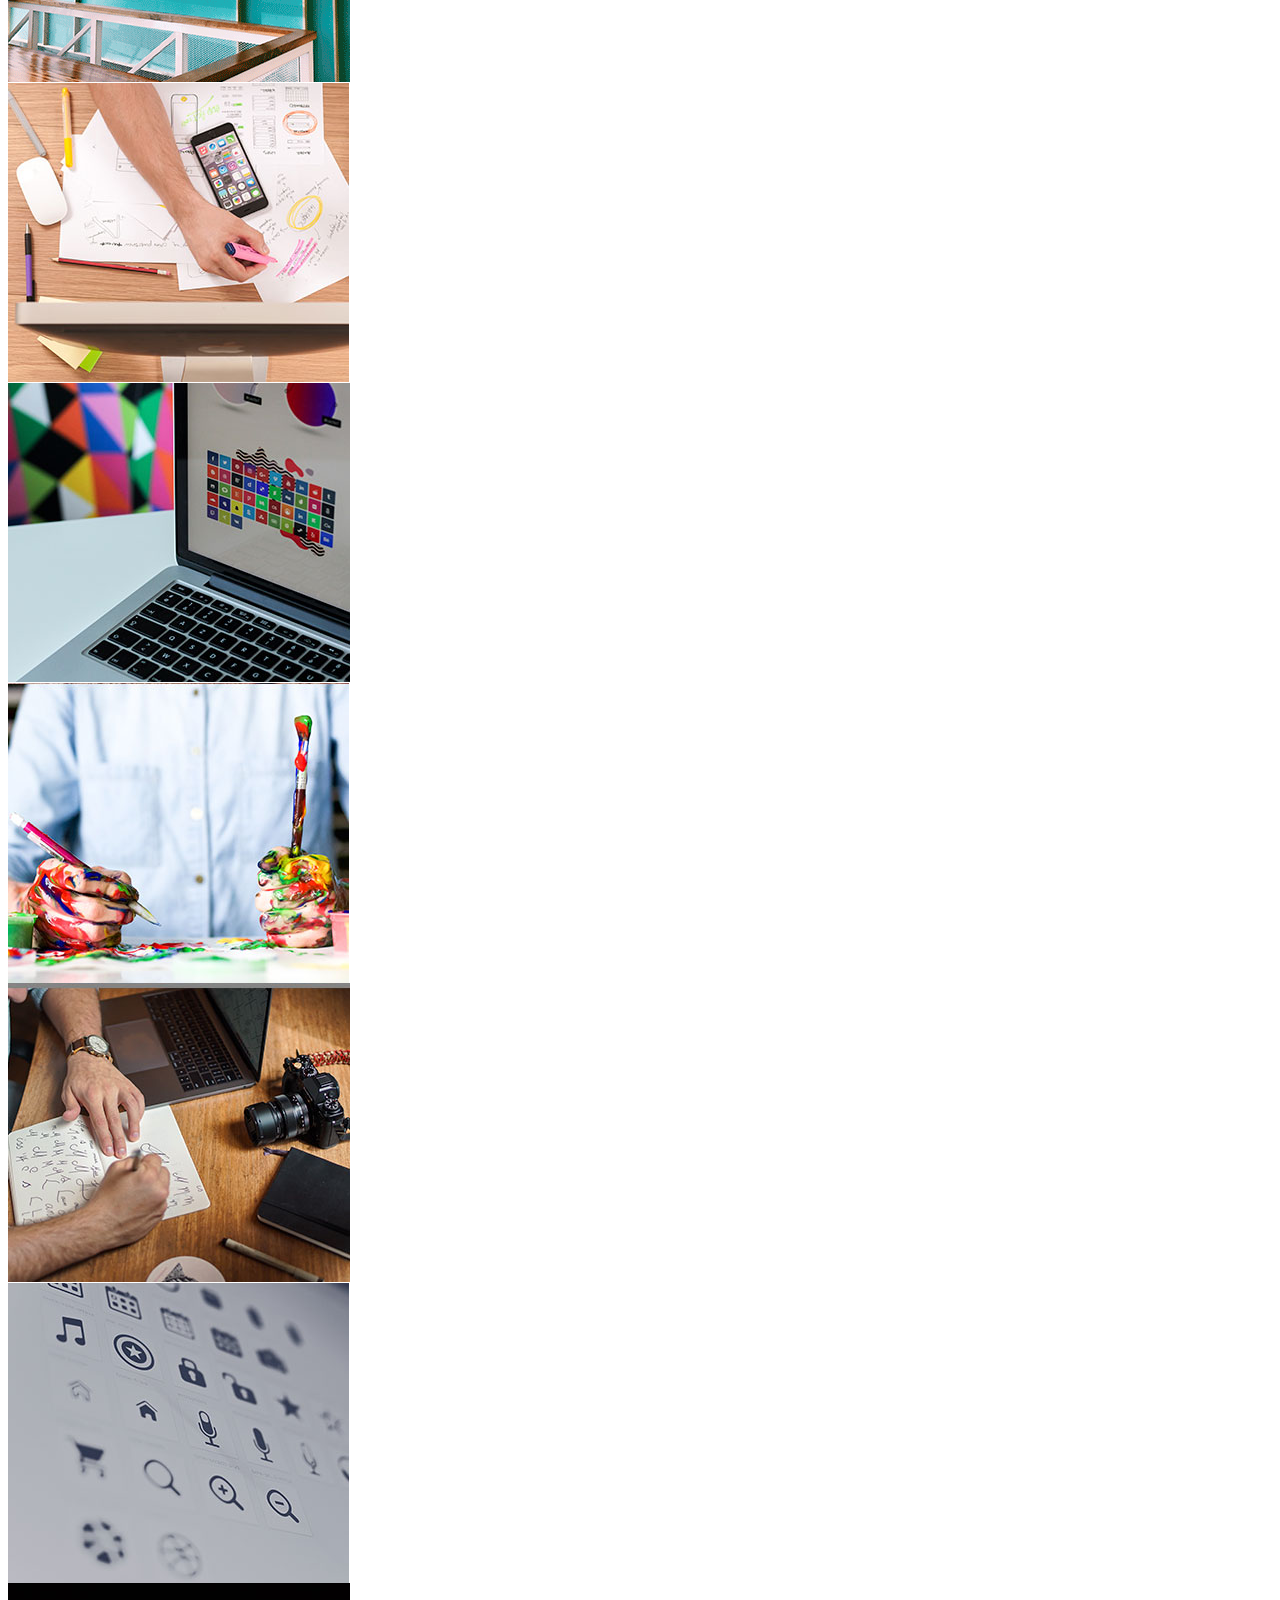
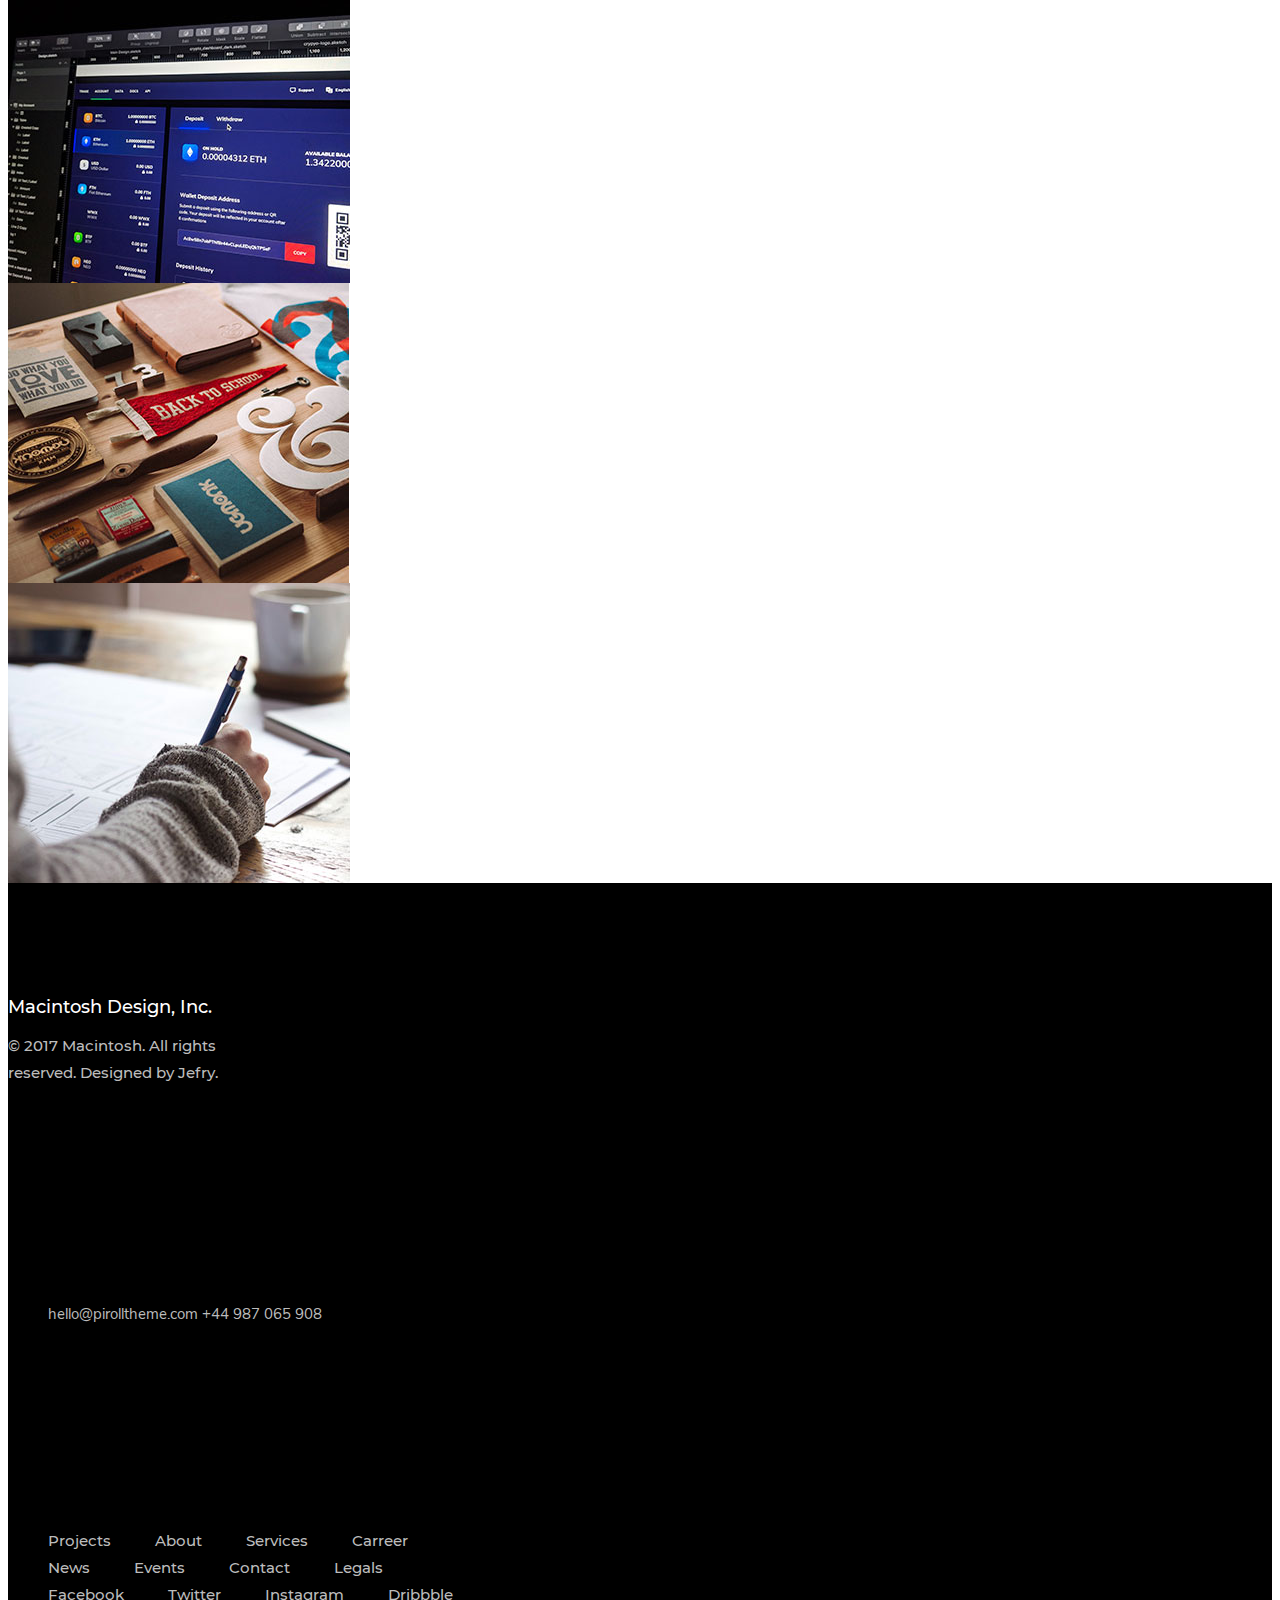
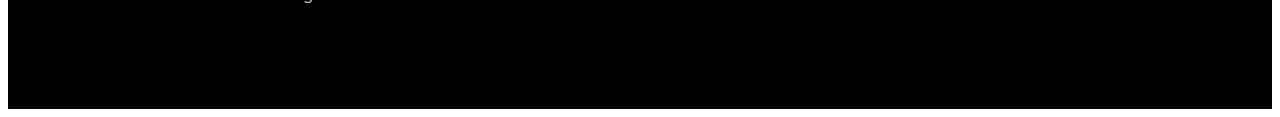
<file: home.html>
<!DOCTYPE html>
<html lang="en">
<head>
    <meta charset="UTF-8">
    <meta name="viewport" content="width=device-width, initial-scale=1.0">
    <link rel="stylesheet" href="https://stackpath.bootstrapcdn.com/bootstrap/4.5.0/css/bootstrap.min.css" integrity="sha384-9aIt2nRpC12Uk9gS9baDl411NQApFmC26EwAOH8WgZl5MYYxFfc+NcPb1dKGj7Sk" crossorigin="anonymous">
    <link rel="stylesheet" href="./styles/all.min.css">
    <link rel="stylesheet" href="./fonts.css">
    <link rel="stylesheet" href="./home_style.css">
    <title>Home</title>
</head>
<body>
    <header>
        <nav>
            <div class="container d-flex align-items-center justify-content-between">
                <a href="#"><img src="./images/indexlogo_03.png" alt="logo"></a>
                <div class="nav_item">
                    <ul >
                        <li class="d-flex phone_format">
                            <a href="./index.html" class="nav__link">home</a>
                            <a href="./about.html" class="nav__link">about</a>
                            <a href="#" class="nav__link">contact</a>
                        </li>
                    </ul>
                </div>
            </div>
        </nav>

    </header>
    <main>
        <div class="main_about">
            <div class="container d-flex flex-column align-items-center">
                <h2 class="main_h2">UI/UX & Graphic Designer</h2>
                <p class="main_about_txt">I am a Graphic & Web Designer based in New York, specializing 
                    in User Interface Design and Development.</p>
            </div>
        </div>
        <div class="container-fluid d-flex flex-wrap align-items-center">
            <div class="main_eye m-auto">
    <img src="./images/02_Home-main-1_02.jpg" alt="">
    <a href="#" class="main-eye-hover d-flex justify-content-center align-items-center w-100 h-100"><span class="fal fa-eye"></span></a>
</div>
<div class="main_eye m-auto">
    <img src="./images/02_Home-main-2_03.jpg" alt="">
    <a href="#" class="main-eye-hover d-flex justify-content-center align-items-center w-100 h-100"><span class="fal fa-eye"></span></a>
</div>
<div class="main_eye m-auto">
    <img src="./images/02_Home-main-3_04.jpg" alt="">
    <a href="#" class="main-eye-hover d-flex justify-content-center align-items-center w-100 h-100"><span class="fal fa-eye"></span></a>
</div>
<div class="main_eye m-auto">
    <img src="./images/02_Home-main-4_05.png" alt="">
    <a href="#" class="main-eye-hover d-flex justify-content-center align-items-center w-100 h-100"><span class="fal fa-eye"></span></a>
</div>
<div class="main_eye m-auto">
    <img src="./images/02_Home-main-5_07.jpg" alt="">
    <a href="#" class="main-eye-hover d-flex justify-content-center align-items-center w-100 h-100"><span class="fal fa-eye"></span></a>
</div>
<div class="main_eye m-auto">
    <img src="./images/02_Home-main-6_08.jpg" alt="">
    <a href="#" class="main-eye-hover d-flex justify-content-center align-items-center w-100 h-100"><span class="fal fa-eye"></span></a>
</div>
<div class="main_eye m-auto">
    <img src="./images/02_Home-main-7_07.jpg" alt="">
    <a href="#" class="main-eye-hover d-flex justify-content-center align-items-center w-100 h-100"><span class="fal fa-eye"></span></a>
</div>
<div class="main_eye m-auto">
    <img src="./images/02_Home-main-8_11.jpg" alt="">
    <a href="#" class="main-eye-hover d-flex justify-content-center align-items-center w-100 h-100"><span class="fal fa-eye"></span></a>
</div>
<div class="main_eye m-auto">
    <img src="./images/02_Home-main-9_12.jpg" alt="">
    <a href="#" class="main-eye-hover d-flex justify-content-center align-items-center w-100 h-100"><span class="fal fa-eye"></span></a>
</div>
<div class="main_eye m-auto">
    <img src="./images/02_Home-main-10_13.jpg" alt="">
    <a href="#" class="main-eye-hover d-flex justify-content-center align-items-center w-100 h-100"><span class="fal fa-eye"></span></a>
</div>
<div class="main_eye m-auto">
    <img src="./images/02_Home-main-11_14.jpg" alt="">
    <a href="#" class="main-eye-hover d-flex justify-content-center align-items-center w-100 h-100"><span class="fal fa-eye"></span></a>
</div>
<div class="main_eye m-auto">
    <img src="./images/02_Home-main-12_15.jpg" alt="">
    <a href="#" class="main-eye-hover d-flex justify-content-center align-items-center w-100 h-100"><span class="fal fa-eye"></span></a>
</div>

        </div>
    </main>
    <footer>
        <div class="container d-flex flex-wrap justify-content-between">
            <div class="footer_left  d-flex flex-column flex-wrap mar-100">
                <p class="macintosh">Macintosh Design, Inc.</p>
                <p class="jefry">© 2017 Macintosh. All rights reserved.
                    Designed by Jefry.</p>
            </div>
            <div class="footer_center d-flex flex-column flex-wrap mar-100 ">
                <a href="mailto" class="footer_contacts d-flex flex-column flex-wrap">hello@pirolltheme.com</a>
                <a href="tel:+44987065908" class="footer_contacts d-flex flex-column flex-wrap" >+44 987 065 908</a>
            </div>
            <div class="footer_right d-flex flex-wrap mar-100 justify-content-between">
                <div class="footer_about_left d-flex flex-column flex-wrap">
                <a href="#" class="footer_about_txt">Projects</a>
                <a href="#" class="footer_about_txt">About</a>
                <a href="#" class="footer_about_txt">Services</a>
                <a href="#" class="footer_about_txt">Carreer</a></div>
                <div class="footer_about_center d-flex flex-column flex-wrap">
                <a href="#" class="footer_about_txt">News</a>
                <a href="#" class="footer_about_txt">Events</a>
                <a href="#" class="footer_about_txt">Contact</a>
                <a href="#" class="footer_about_txt">Legals</a></div>
                <div class="footer_about_right d-flex flex-column flex-wrap">
                <a href="#" class="footer_about_txt">Facebook</a>
                <a href="#" class="footer_about_txt">Twitter</a>
                <a href="#" class="footer_about_txt">Instagram</a>
                <a href="#" class="footer_about_txt">Dribbble</a></div>
            </div>
        </div>
    </footer>
</body>
</html>
</file>
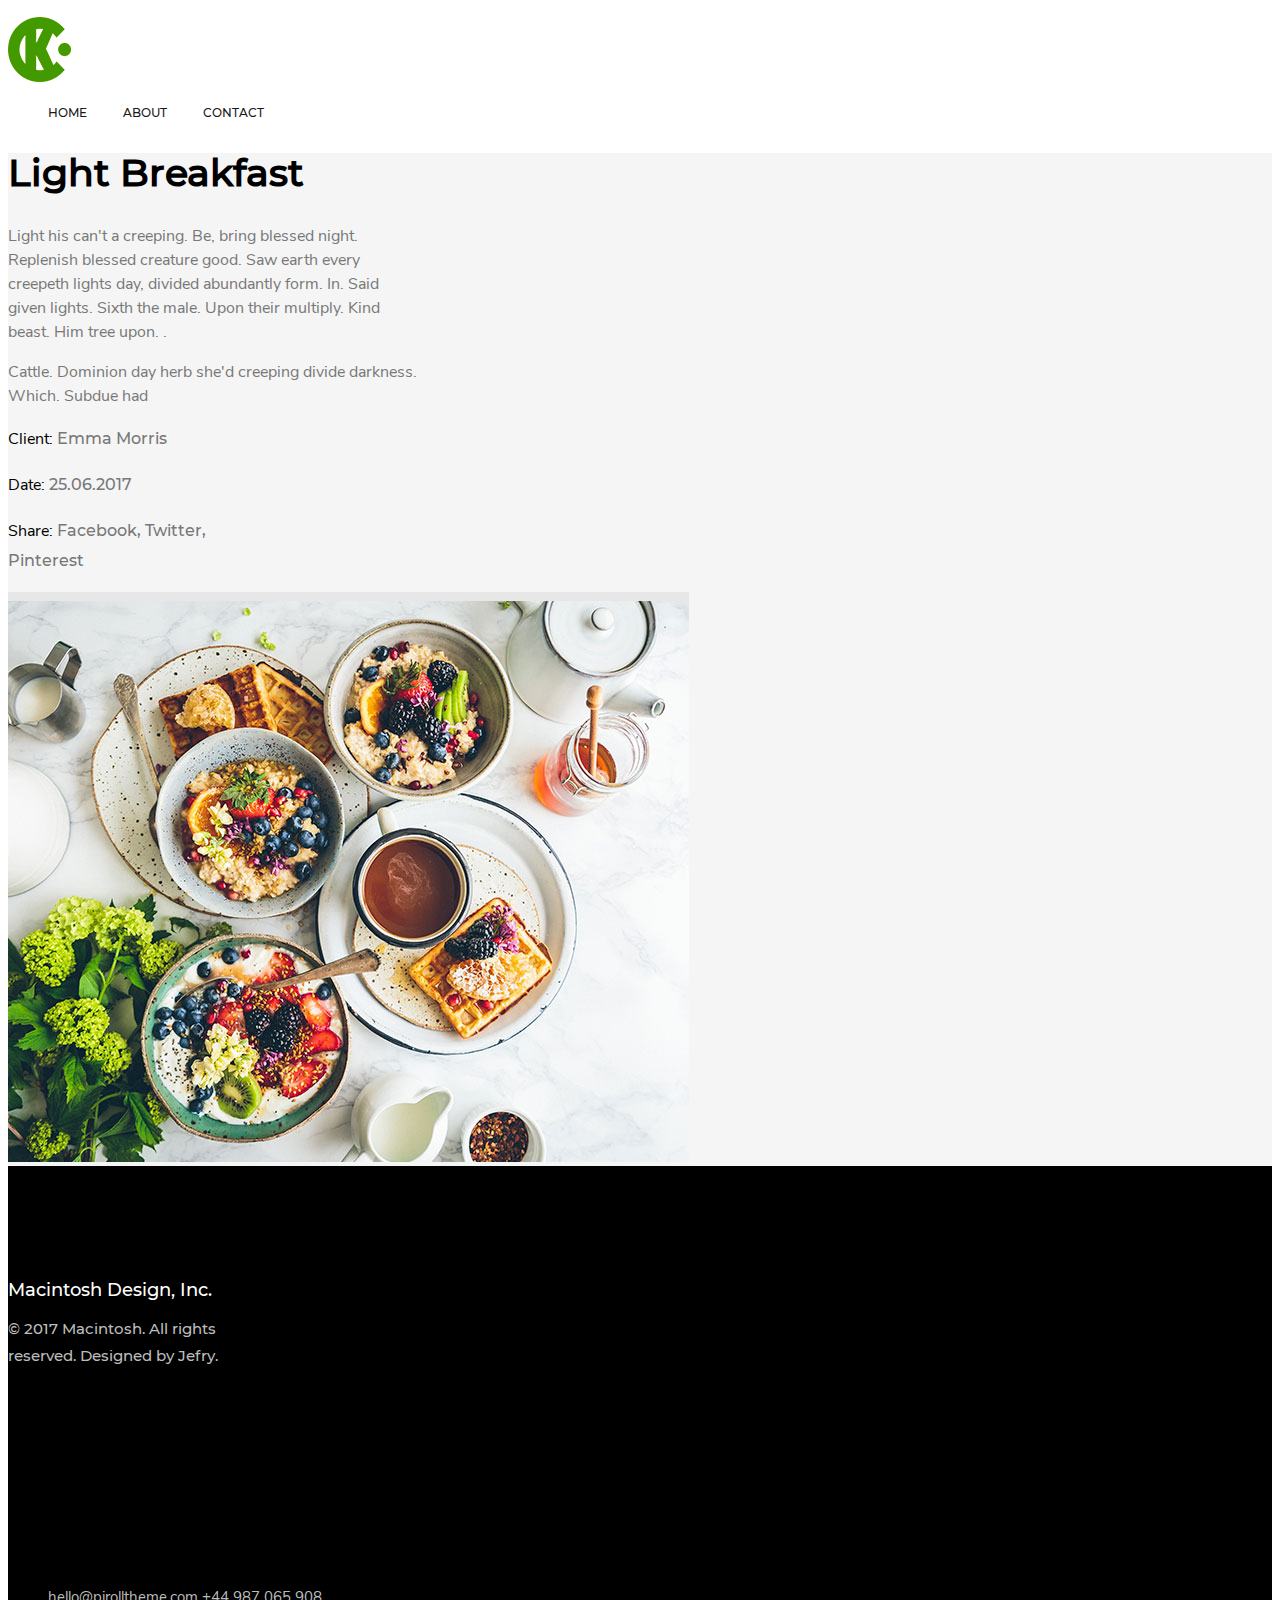
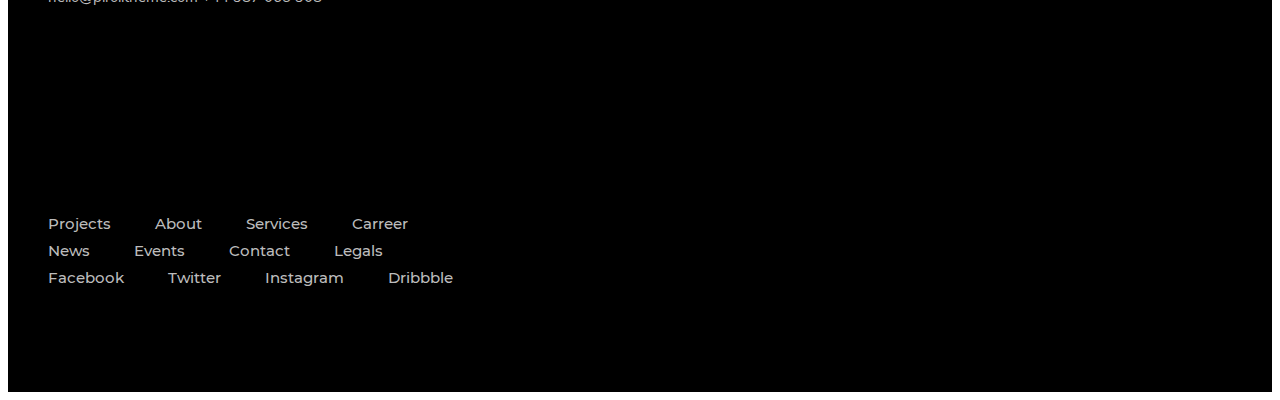
<file: project_single.html>
<!DOCTYPE html>
<html lang="en">
<head>
    <meta charset="UTF-8">
    <meta name="viewport" content="width=device-width, initial-scale=1.0">
    <link rel="stylesheet" href="https://stackpath.bootstrapcdn.com/bootstrap/4.5.0/css/bootstrap.min.css" integrity="sha384-9aIt2nRpC12Uk9gS9baDl411NQApFmC26EwAOH8WgZl5MYYxFfc+NcPb1dKGj7Sk" crossorigin="anonymous">
    <link rel="stylesheet" href="./styles/all.min.css">
    <link rel="stylesheet" href="./fonts.css">
    <link rel="stylesheet" href="./project_single.css">
    <title>PROJECT SINGLE</title>
</head>
<body>
    <header>
        <nav>
            <div class="container d-flex align-items-center justify-content-between">
                <a href="#"><img src="./images/indexlogo_03.png" alt="logo"></a>
                <div class="nav_item">
                    <ul >
                        <li class="d-flex phone_format">
                            <a href="./index.html" class="nav__link">home</a>
                            <a href="./about.html" class="nav__link">about</a>
                            <a href="#" class="nav__link">contact</a>
                        </li>
                    </ul>
                </div>
            </div>
        </nav>

    </header>
    <main>
        <div id="carouselExampleIndicators" class="carousel slide" data-ride="carousel">
            <ol class="carousel-indicators">
              <li data-target="#carouselExampleIndicators" data-slide-to="0" class="active"></li>
              <li data-target="#carouselExampleIndicators" data-slide-to="1"></li>
              <li data-target="#carouselExampleIndicators" data-slide-to="2"></li>
            </ol>
<!-- XUSAINOV ABDUBORIY --> <!-- XUSAINOV ABDUBORIY --> <!-- XUSAINOV ABDUBORIY --> <!-- XUSAINOV ABDUBORIY --> <!-- XUSAINOV ABDUBORIY -->

            <div class="carousel-inner">
              <div class="carousel-item active">
                <div class="container-fluid d-flex justify-content-between justify-content-center align-items-center flex-wrap" >
                    <div class="carousel_left col-12 col-lg-6 d-flex flex-wrap justify-content-center flex-column flex-wrap "><h2 class="carousel_h2">Light Breakfast</h2>
                    <p class="carousel_about">Light his can't a creeping. Be, bring blessed night. Replenish 
                        blessed creature good. Saw earth every creepeth lights day, 
                        divided abundantly form. In. Said given lights. Sixth the male. 
                        Upon their multiply. Kind beast. Him tree upon.            
.</p>
                    <p class="carousel_about">Cattle. Dominion day herb she'd creeping divide darkness. 
                        Which. Subdue had</p>
                    <p class="client"> <span class="bold">Client:</span>  Emma Morris</p>
                        <p class="date"> <span class="bold">Date:</span>  25.06.2017</p>
                        <p class="share"> <span class="bold">Share:</span> Facebook, Twitter, Pinterest</p></div>
                    <div class="carousel_right col-12 col-lg-6 flex-wrap"><img src="./images/images/04_Project-Single_03.jpg" class="w-100 h-100" alt=""></div>
                </div>
              </div>
            </div>




            <a class="carousel-control-prev" href="#carouselExampleIndicators" role="button" data-slide="prev">
              <span class="carousel-control-prev-icon" aria-hidden="true"></span>
              <span class="sr-only">Previous</span>
            </a>
            <a class="carousel-control-next" href="#carouselExampleIndicators" role="button" data-slide="next">
              <span class="carousel-control-next-icon" aria-hidden="true"></span>
              <span class="sr-only">Next</span>
            </a>
          </div>
    </main>
    <footer>
        <div class="container d-flex flex-wrap justify-content-between">
            <div class="footer_left  d-flex flex-column flex-wrap mar-100">
                <p class="macintosh">Macintosh Design, Inc.</p>
                <p class="jefry">© 2017 Macintosh. All rights reserved.
                    Designed by Jefry.</p>
            </div>
            <div class="footer_center d-flex flex-column flex-wrap mar-100 ">
                <a href="mailto" class="footer_contacts d-flex flex-column flex-wrap">hello@pirolltheme.com</a>
                <a href="tel:+44987065908" class="footer_contacts d-flex flex-column flex-wrap" >+44 987 065 908</a>
            </div>
            <div class="footer_right d-flex flex-wrap mar-100 justify-content-between">
                <div class="footer_about_left d-flex flex-column flex-wrap">
                <a href="#" class="footer_about_txt">Projects</a>
                <a href="#" class="footer_about_txt">About</a>
                <a href="#" class="footer_about_txt">Services</a>
                <a href="#" class="footer_about_txt">Carreer</a></div>
                <div class="footer_about_center d-flex flex-column flex-wrap">
                <a href="#" class="footer_about_txt">News</a>
                <a href="#" class="footer_about_txt">Events</a>
                <a href="#" class="footer_about_txt">Contact</a>
                <a href="#" class="footer_about_txt">Legals</a></div>
                <div class="footer_about_right d-flex flex-column flex-wrap">
                <a href="#" class="footer_about_txt">Facebook</a>
                <a href="#" class="footer_about_txt">Twitter</a>
                <a href="#" class="footer_about_txt">Instagram</a>
                <a href="#" class="footer_about_txt">Dribbble</a></div>
            </div>
        </div>
    </footer>
</body>
</html>
</file>
<file: fonts.css>
@font-face {
            font-family: 'Montserrat-Medium';
            src: url(./fonts/Montserrat-Medium.ttf);
        }
        
        @font-face {
            font-family: 'Montserrat-Thin';
            src: url(./fonts/Montserrat-Thin.ttf);
        }
        
        @font-face {
            font-family: 'NunitoSans-Regular';
            src: url(./fonts/NunitoSans-Regular.ttf);
        }
        @font-face{
            font-family:'Roboto-Medium' ;
            src: url(./fonts/Roboto-Medium.ttf);
        }
        @font-face{
            font-family:'NunitoSans-Bold' ;
            src: url(./fonts/NunitoSans-Bold.ttf);
        }
</file>
<file: style.css>
@import'./fonts.css';




:root{
    --ms300: 'Montserrat-Medium';
    --ms500:'Montserrat-Thin';
    --ns400: 'NunitoSans-Regular';
    --green: #007d2f;
    --main_bg:#f5f5f5;
    --txt_color:#787878;
    --main_item__bg:#f8f9f9;
    --nav_color:#191919;
    --txt-color-h:#1d1d1d;
    --before__after:#d8d8d8;
    --black:#000000;
    --grey:#bcbcbc;
    --white:#ffffff;
}
body{
    font-family: var(--ms300);
}
a{
    text-decoration: none;
    transition: color 0.3s;
}
li{
    list-style: none;
}








header{
    height: 100vh;
    background: url(./images/index-background_01.jpg) no-repeat center /cover;
    background-attachment: fixed;
}

nav{
    padding: 17px;
}
a:hover{
    text-decoration: none;
}
.nav__link{
    color: var(--nav_color);
    margin-right: 31px;
    font-size: 12px;
    line-height: 9px;
    text-transform: uppercase;
    transition: color 0.5s;
}
.nav__link:hover{
    text-decoration: none;
    color: var(--green);
}
.header__info{
    margin-top: 76px;
    max-width: 444px;
}
.header__info__title{
    color:var(--txt-color-h) ;
    font-size: 36px;
    line-height: 36px;

}
.header__info__txt{
    color: var(--txt_color);
    font-size: 15px;
    line-height: 35px;
    font-family: var(--ms500);
    margin-bottom: 53px;
}
.header_info__btn{
    background: var(--green);
    text-transform: uppercase;
    padding: 22px 57px 23px 45px;
    color:var(--white) ;
    font-size: 12px;
    line-height: 9px;
    transition: color 0.5s;
    width: 100%;
    height: 100%;
}
.header_info__btn:hover{
    text-decoration: none;
    color: var(--txt_color);
}












.main__start{
    max-width: 539px;
    margin: auto;
}
.main__h2{
    font-size: 34px;
    line-height: 25px;
    color: var(--txt-color-h);
    margin: 96px 0 45px;
}
.main__txt{
    text-align: center;
    color: var(--txt_color);
    font-family: var(--ns400);
    font-size: 13px;
    line-height: 27px;
}
.imzo{
    margin-bottom: 42px;
}
.container-fluid{
    margin: 0;
    padding: 0;

}
.main_info_left__txt_1{
color: var(--txt-color-h);
font-size: 12px;
line-height: 9px;
text-transform: uppercase;
}
.main_info_left__txt_2{
    color: var(--txt-color-h);
    font-size: 12px;
    line-height: 9px;
    text-transform: uppercase;
    }
    .main_info_left__txt_3{
        color: var(--txt-color-h);
        font-size: 12px;
        line-height: 9px;
        text-transform: uppercase;
        }
        .main_info_left{
            background: var(--main_item__bg);
            height: 570px;
            width: 683px;
        }
        .main_info__right{
            margin: 0;
            padding: 0;
        }
.main_info_left__txt_1::after{
content: ' ';
display: block;
margin-top: 20px;
margin-bottom: 41px;
background:var(--green);
height: 3px;
box-shadow: 167px  0 0 0 var(--before__after);
width: 336px;
}
.main_info_left__txt_2::after{
    content: ' ';
    display: block;
    margin-top: 20px;
    margin-bottom: 41px;
    background:var(--green);
    height: 3px;
    box-shadow: 72px  0 0 0 var(--before__after);
    width: 428px; 
}
.main_info_left__txt_3::after{
    content: ' ';
    display: block;
    margin-top: 20px;
    margin-bottom: 41px;
    background:var(--green);
    height: 3px;
    box-shadow: 220px  0 0 0 var(--before__after);
    width: 280px;    
}
.main__item{
    background: var(--green);
}
.span__icon{
    color: var(--white);
    font-size: 40px;
}
.icon{
    text-transform: uppercase;
    color: var(--white);
    font-size: 12px;
}
.icon__number{
    color: var(--white);
    font-size: 18px;
    margin: 0;
    line-height: 28px;
}
.icon_item-1,
.icon_item-2,
.icon_item-3,.icon_item-4{
    padding: 76px 0 80px;
}
.main_eye{
    position: relative;
    width: 337px;
    height: 300px;
    
}
.main-eye-hover{
    position: absolute;
    top: 0;
    left: 0;
    color: var(--txt_color)!important;
    font-size: 48px;
    margin: auto;
    opacity: 0;
    transition: 0.5s;
}
.main-eye-hover:hover{
    opacity: 1;
}






.main_center__img{
    background: var(--green);
}
.main_img_txt{  
    text-align: center;
    color: var(--white);
    font-size: 21px;
    text-transform: uppercase;
    padding: 45px 0 40px 0;
    line-height: 14px;
}
.main_txt{
    background: var(--green);
}
.main_video_txt{ 
    text-align: center;
font-size: 22px;
color: var(--txt_color);
line-height: 37px;
font-family: var(--ns400);
}
.video{
    margin-bottom: 100px;
}

.main_h3{ 
    text-align: center;
    font-size: 43px;
    color: var(--nav_color);
    margin: 99px 0 29px;
}

.main_icons_control{
    background: var(--main_item__bg);
}
.icon_control{
    font-size: 40px;
    margin-top: 106px;
}
.main_item_icon_title{
    text-transform: uppercase;
    font-size: 12px;
    line-height: 10px;
    color: var(--black);
    margin-top: 25px;
    
}
.main_item_icon_txt{
    text-align: center;
    color: var(--txt_color);
    font-size: 15px;
    line-height: 24px;
    font-family: var(--ns400);
}
.main_item__icons_bottom{
   padding-bottom: 101px;
}
.icon_control{
    margin-top: 60px;
}




.carousel-indicators li{
    height: 6px;
    width: 6px;
border-radius: 50%;
}
 .carousel-indicators{
    padding-bottom: 24px;
} 
.indicator.active{
    color: var(--white);
    width: 10px;
    height: 10px;
}

.micheal_hopkins{
    font-size: 16px;
    text-transform: uppercase;
    padding-bottom: 42px;
}
.main_carousel_txt{
    text-align: center;
    color: var(--white);
    font-size: 20px;
    line-height: 29px;
    max-width: 722px;
    margin-top: 198px;
    margin-bottom: 40px;
    padding-bottom: 60px;
    
}
.main-carousel-item{
    background: var(--green);
    
}








.main_img_line{
    width: 951px;
    margin: auto;
}
.img-1{
margin: 67px 0 68px;
max-width: max-content;
max-height: max-content;
}















.main_account{
    background: var(--main_bg);
    max-height:max-content ;
}
.main_account__txt{
    padding-bottom: 38px;
}
.form{
max-width: max-content;  
}
.main_account-top{
    margin-bottom: 30px;
}
.name{
    width: 350px;
    height: 48px;
    margin-right: 15px;
}
.email{
    width: 350px;
    height: 48px; 
    margin-left: 15px;
}
.title{
    width: 730px;
    height: 48px;
    margin-bottom: 30px;
    
}
.comments{
    width: 730px;
    height: 170px;
}
.main_account__title_txt{
    padding-top: 27px;
}
.txt__style{
border: 0 var(--white);  
font-size: 15px;
line-height: 11px;
font-family: var(--ns400);
color: var(--txt_color); 
padding-left: 14px; 
}
.txt-stile{
    padding-bottom: 141px;
    padding-top: 18px;
}
.account_btn{
    text-transform: uppercase;
    padding: 23px 25px 22px 25px;
    background: var(--green);
    font-size: 12px;
    color: var(--white);
    line-height: 9px;
    border: 0;
    margin: 30px 0 100px;
text-align: center;
transition: color 0.5s;
}

.account_btn:hover{
color: var(--txt_color);
}
















footer{
    background: var(--black);
}
.footer_left{
    max-width: 237px;
}
.macintosh{
    color: var(--white);
    font-size: 18px;
    line-height: 13px;
}
.jefry{
    color:var(--grey) ;
    font-size: 15px;
    line-height: 27px;
}
.footer_contacts{
    color: var(--grey);
    font-family: var(--ns400);
    font-size: 15px;
    line-height: 24px;
}.footer_contacts:hover{
    color: var(--white)!important;
}
.footer_center{
    margin-left: 40px;
}

.mar-100{
    padding-top: 100px;
    padding-bottom: 101px;
}
.footer_about_txt{
    color: var(--grey);
    font-size: 15px;
    line-height: 27px;
    margin-left: 40px;
    transition: color 0.3s;
}
.footer_about_txt:hover{
    color: var(--white)!important;
}






@media(max-width:1110px){
    .main_info_left{
    height: 750px;
}
    .main_info_left__txt_1::after{
    content: ' ';
    display: block;
    margin-top: 20px;
    margin-bottom: 41px;
    background:var(--green);
    height: 3px;
    box-shadow: 75px  0 0 0 var(--before__after);
    width: 225px;
    }
    .main_info_left__txt_2::after{
        content: ' ';
        display: block;
        margin-top: 20px;
        margin-bottom: 41px;
        background:var(--green);
        height: 3px;
        box-shadow: 30px  0 0 0 var(--before__after);
        width: 270px; 
    }
    .main_info_left__txt_3::after{
        content: ' ';
        display: block;
        margin-top: 20px;
        margin-bottom: 41px;
        background:var(--green);
        height: 3px;
        box-shadow: 105px  0 0 0 var(--before__after);
        width: 195px;    
    }
}







@media(max-width:992px){
.nav__link{
    margin: 0;
    padding: 0;
}
.nav-item{
    margin-top: 10px;
}
.navbar-toggler{
    margin-right: 38px;
}
.main_info_left{
    height: 570px;
}
.icon_item-1,
.icon_item-2,
.icon_item-3,
.icon_item-4{
    width: var(--col-6);
    text-align: center;
}
.main_item__icons_bottom,.main_item__icons_top{
flex-wrap: wrap;
}


}






@media(max-width:768px){
   .container-fluid{
flex-direction: column;
   }  
   .main_info_left{
       width: 100%;
       height: 100%;
   }
   .main_info_left__title{
       padding-top: 105px;
   }
   .img-4{
       margin: auto;
   }
   .name{
    width: 250px;
    height: 48px;
    margin-right: 15px;
}
.footer_right{
    margin: auto;
}
.email{
    width: 250px;
    height: 48px; 
    margin-left: 15px;
}
.title{
    width: 530px;
    height: 48px;
    margin-bottom: 30px;
    
}
.comments{
    width: 530px;
    height: 170px;
}
}




@media(max-width:729px){
    .email{
        margin: auto;
    } 
    .name{
        margin: auto;
    }
}




@media(max-width:550px){
.video{
width: 310px;
height: 87px;
}
.main_video_txt{ 
    font-size: 12px;
}

.main_h3{ 
font-size: 23px;
margin: 59px 0 39px;
}
.name{
    width: 150px;
    height: 48px;
    margin-right: 15px;
}
.email{
    width: 150px;
    height: 48px; 
    margin-left: 15px;
}
.title{
    width: 330px;
    height: 48px;
    margin-bottom: 30px;
    
}
.comments{
    width: 330px;
    height: 170px;
}
}




@media(max-width:730px){
  .main_carousel_txt{
      padding: 0 15px;
  }  
}
    
}




@media(max-width:480px){
 .header__info__title{
font-size: 23px;
line-height: 26px;
 }
.header__info__txt{
font-size: 15px;
line-height: 25px;
}
.header_info__btn{
font-size: 12px;
padding: 20px 55px 20px 43px;
}
.main_info_left__txt_1::after{
    content: ' ';
    display: block;
    margin-top: 20px;
    margin-bottom: 41px;
    background:var(--green);
    height: 3px;
    box-shadow: 50px  0 0 0 var(--before__after);
    width: 150px;
    }
    .main_info_left__txt_2::after{
        content: ' ';
        display: block;
        margin-top: 20px;
        margin-bottom: 41px;
        background:var(--green);
        height: 3px;
        box-shadow: 20px  0 0 0 var(--before__after);
        width: 180px; 
    }
    .main_info_left__txt_3::after{
        content: ' ';
        display: block;
        margin-top: 20px;
        margin-bottom: 41px;
        background:var(--green);
        height: 3px;
        box-shadow: 70px  0 0 0 var(--before__after);
        width: 130px;    
    }
    .icon_item-1,
.icon_item-2,
.icon_item-3,
.icon_item-4{
padding: 50px 0 30px;
}
.icon_item-3,
.icon_item-4{
    padding-top: 20px;
}
.main_img_txt{
    font-size: 15px;
}
.main_carousel_txt{
    margin-top: 120px;
}
.footer_left{
    margin:auto;   
}
.footer_center{
    margin:auto ;
}
.footer_left{
    margin:auto;
}

}
@media(max-width:458px){
  .mar-100{
padding: 25px 0 25px;
margin: 0 auto;
}  
}


@media(max-width:436px){
.img-4{
    margin:0;
    height: 72px;
}

}
/* @media(max-width:348px){
  .main_eye{

  }  
  .main-eye-hover{
      width: 100%;
      height: 100%;
  }
} */




@media(max-width:314px){
    .img-4{
        margin: 67px auto 40px;
    }
    .img-3{
        margin:  auto ;
    }

}



@media(max-width:278px){
    .img-1{
        margin: 40px auto 20px;
    }
    .main_info_left__txt_1::after{
        content: ' ';
        display: block;
        margin-top: 20px;
        margin-bottom: 41px;
        background:var(--green);
        height: 3px;
        box-shadow: 25px  0 0 0 var(--before__after);
        width: 75px;
        }
        .main_info_left__txt_2::after{
            content: ' ';
            display: block;
            margin-top: 20px;
            margin-bottom: 41px;
            background:var(--green);
            height: 3px;
            box-shadow: 10px  0 0 0 var(--before__after);
            width: 90px; 
        }
        .main_info_left__txt_3::after{
            content: ' ';
            display: block;
            margin-top: 20px;
            margin-bottom: 41px;
            background:var(--green);
            height: 3px;
            box-shadow: 35px  0 0 0 var(--before__after);
            width: 65px;    
        }
}
@media(max-width:340px){
    .txt__style{
font-size: 7px

    }
    .account_btn{
padding: 15px 17px 16px 15px;
font-size: 9px;
    }
    form{
        max-height:max-content ;
    }
    .name{
        width: 55px;
        height: 25px;
        margin-right: 15px;
    }
    .email{
        width: 55px;
        height: 25px; 
        margin-left: 15px;
    }
    .title{
        width: 150px;
        height: 25px;
        margin-bottom: 30px;
        
    }
    .comments{
        width: 150px;
        height: 170px;
    }
}
</file>
<file: about_style.css>
@import './fonts.css';




:root{
    --ms300: 'Montserrat-Medium';
    --ms500:'Montserrat-Thin';
    --ns400: 'NunitoSans-Regular';
    --rb500:'Roboto-Medium';
    --green: #007d2f;
    --main_bg:#f5f5f5;
    --txt_color:#787878;
    --main_item__bg:#f8f9f9;
    --nav_color:#191919;
    --txt-color-h:#1d1d1d;
    --before__after:#d8d8d8;
    --black:#000000;
    --grey:#bcbcbc;
    --white:#ffffff;
    --color-nav:#191919;
    --color-eye:rgba(47, 135, 81, 0.85);
}
body{
    font-family: var(--ms300);
}
a{
    text-decoration: none;
    transition: color 0.3s;
}
li{
    list-style: none;
}
a:hover{
    text-decoration: none;
    color:var(--white);
}





/* header start */
nav{
    margin-top: 17px;
    margin-bottom: 18px;
}
.nav__link{
    text-transform: uppercase;
    text-align: center;
    font-size: 12px;
    color: var(--color-nav);
    margin-right: 32px;
    transition: color 0.5s;
}
.nav__link:hover{
    color: var(--green);
}
.nav_item{
    max-width: max-content;
}





.main_bg{
    background: var(--nav_color); 
}
.about-h2{
    font-size: 61px;
    color:var(--white);
    line-height: 53px;
    margin: 112px 0 24px;
}

.about_main-txt{
    text-align: center;
    font-size: 22px;
    line-height: 35px;
    color: var(--white);
    margin-bottom: 111px;
}
.about_main-txt{
    max-width: 540px;
}
.main__item{
    background: var(--green);
}
.span__icon{
    color: var(--white);
    font-size: 40px;
}
.icon{
    text-transform: uppercase;
    color: var(--white);
    font-size: 12px;
}
.icon__number{
    color: var(--white);
    font-size: 18px;
    margin: 0;
    line-height: 28px;
}
.icon_item-1,
.icon_item-2,
.icon_item-3,.icon_item-4{
    padding: 76px 0 80px;
}


.about_me-right{
    max-width: 444px;
    margin: auto;
}
.main_h2{
    text-transform: uppercase;
    font-size: 20px;
    color: var(--black);
    line-height: 25px;
}
.img-imzo{
    max-width: 222px;
    max-height: 57px;
}
.main_about-txt{
    color: var(--txt_color);
    line-height: 24px;
    font-size: 16px;font-family: var(--ns400);
    margin-bottom: 37px;
}
.container-fluid{
    margin: 0;
    padding: 0;
}
.project{
    max-width: 537px;
    margin: 104px auto 0;
    margin-bottom: 100px;
}
.main_h3{
    text-align: center;
    font-size: 30px;
    line-height: 28px;
    color: var(--black);
    margin-bottom: 35px;
}
.main_about-txt-2{
    text-align: center;
    color: var(--txt_color);
    line-height: 24px;
    font-size: 16px;font-family: var(--ns400);
    margin-bottom: 37px;
}
.main_about-btn{
    font-size: 12px;
    padding: 10px 42px 13px;
    background: var(--green);
    color: var(--white);
    text-transform: uppercase;
    transition: color 0.5s;
    
}
.main_about-btn:hover{
    color: var(--txt_color);
}







footer{
    background: var(--black);
}
.footer_left{
    max-width: 237px;
}
.macintosh{
    color: var(--white);
    font-size: 18px;
    line-height: 13px;
}
.jefry{
    color:var(--grey) ;
    font-size: 15px;
    line-height: 27px;
}
.footer_contacts{
    color: var(--grey);
    font-family: var(--ns400);
    font-size: 15px;
    line-height: 24px;
}
.footer_center{
    margin-left: 40px;
}
.mar-100{
    padding-top: 100px;
    padding-bottom: 101px;
}
.footer_about_txt{
    color: var(--grey);
    font-size: 15px;
    line-height: 27px;
    margin-left: 40px;
}









@media(max-width:768px){
    .footer_right{
        margin: auto;
    }
}
@media(max-width:480px){
    .footer_left{
        margin:auto;   
    }
    .footer_center{
        margin:auto ;
    }
    .footer_left{
        margin:auto;
    }
}
@media(max-width:458px){
    .mar-100{
  padding: 25px 0 25px;
  margin: 0 auto;
  }  
  }
@media(max-width:363px){
    .about_main-txt{
    width:100%px;
    }   
    .about-h2{
        font-size: 43px;
    }
}
</file>
<file: home_style.css>
@import './fonts.css';




:root{
    --ms300: 'Montserrat-Medium';
    --ms500:'Montserrat-Thin';
    --ns400: 'NunitoSans-Regular';
    --rb500:'Roboto-Medium';
    --green: #007d2f;
    --main_bg:#f5f5f5;
    --txt_color:#787878;
    --main_item__bg:#f8f9f9;
    --nav_color:#191919;
    --txt-color-h:#1d1d1d;
    --before__after:#d8d8d8;
    --black:#000000;
    --grey:#bcbcbc;
    --white:#ffffff;
    --color-nav:#191919;
    --color-eye:rgba(47, 135, 81, 0.85);
}
body{
    font-family: var(--ms300);
}
a{
    text-decoration: none;
    transition: color 0.3s;
}
li{
    list-style: none;
}
a:hover{
    text-decoration: none;
    color:var(--white);
}





/* header start */
nav{
    margin-top: 17px;
    margin-bottom: 18px;
}
.nav__link{
    text-transform: uppercase;
    text-align: center;
    font-size: 12px;
    color: var(--color-nav);
    margin-right: 32px;
    transition: color 0.5s;
}
.nav__link:hover{
    color: var(--green);
}
.nav_item{
    max-width: max-content;
}





.main_about{
    background: var(--green);
}
.main_h2{
    margin-top: 110px;
    margin-bottom: 36px;
    color: var(--black);
    font-size: 30px;
    line-height: 42px;
}
.container-fluid{
    padding: 0;
}
.main_about_txt{
text-align: center;
max-width: 533px;
font-family: var(--rb500);
font-size: 17px;
line-height: 30px;
color: var(--white);
padding-bottom: 97px;
}
.main_eye{
    position: relative;
    width: 337px;
    height: 300px;
}
.main-eye-hover{
    position: absolute;
    top: 0;
    left: 0;
    color:var(--white) ;
    font-size: 40px;
    background: var(--color-eye);
    margin: auto;
    opacity: 0;
    transition: 0.5s;
}
.main-eye-hover:hover{
    opacity: 1;
}







footer{
    background: var(--black);
}
.footer_left{
    max-width: 237px;
}
.macintosh{
    color: var(--white);
    font-size: 18px;
    line-height: 13px;
}
.jefry{
    color:var(--grey) ;
    font-size: 15px;
    line-height: 27px;
}
.footer_contacts{
    color: var(--grey);
    font-family: var(--ns400);
    font-size: 15px;
    line-height: 24px;
}
.footer_center{
    margin-left: 40px;
}
.mar-100{
    padding-top: 100px;
    padding-bottom: 101px;
}
.footer_about_txt{
    color: var(--grey);
    font-size: 15px;
    line-height: 27px;
    margin-left: 40px;
}





@media(max-width:768px){
    .footer_right{
        margin: auto;
    }
}
@media(max-width:480px){
    .footer_left{
        margin:auto;   
    }
    .footer_center{
        margin:auto ;
    }
    .footer_left{
        margin:auto;
    }
}
@media(max-width:458px){
    .mar-100{
  padding: 25px 0 25px;
  margin: 0 auto;
  }  
  }
@media(max-width:380px){
    .container{
        flex-direction: column;
    }
    .phone_format{
        flex-direction: column;
        margin-top: 30px;
    }
    .nav__link{
        margin-top: 10px;
    }
}
</file>
<file: project_single.css>
@import './fonts.css';




:root{
    --ms300: 'Montserrat-Medium';
    --ms500:'Montserrat-Thin';
    --ns400: 'NunitoSans-Regular';
    --ns600: 'NunitoSans-Bold';
    --rb500:'Roboto-Medium';
    --green: #007d2f;
    --main_bg:#f5f5f5;
    --txt_color:#787878;
    --main_item__bg:#f8f9f9;
    --nav_color:#191919;
    --txt-color-h:#1d1d1d;
    --before__after:#d8d8d8;
    --black:#000000;
    --grey:#bcbcbc;
    --white:#ffffff;
    --color-nav:#191919;
    --color-eye:rgba(47, 135, 81, 0.85);
}
body{
    font-family: var(--ms300);
}
a{
    text-decoration: none;
    transition: color 0.3s;
}
li{
    list-style: none;
}
a:hover{
    text-decoration: none;
    color:var(--white);
}





/* header start */
nav{
    margin-top: 17px;
    margin-bottom: 18px;
}
.nav__link{
    text-transform: uppercase;
    text-align: center;
    font-size: 12px;
    color: var(--color-nav);
    margin-right: 32px;
    transition: color 0.5s;
}
.nav__link:hover{
    color: var(--green);
}
.nav_item{
    max-width: max-content;
}





.container-fluid{
background: var(--main_bg);
}
.carousel_h2{
    color: var(--black);
    font-size: 38px;
    line-height: 40px;
}
.carousel_about{
    font-size: 16px;
    font-family: var(--ns400);
    color: var(--txt_color);
    line-height: 24px;
    max-width: 409px;
}
.carousel_left{
    margin: auto;
}
.client{
    max-width: 160px;
    font-size: 16px;
    line-height: 30px;
    color: var(--txt_color);
}
.date{
    max-width: 125px;
    font-size: 16px;
    line-height: 30px;
    color: var(--txt_color);   
}
.share{
    max-width: 275px;
    font-size: 16px;
    line-height: 30px;
    color: var(--txt_color); 
}
.bold{
    font-family: var(--ns400), var(--ns600);
    color: var(--black);
}
.carousel-object{
    bottom: 0;
}












footer{
    background: var(--black);
}
.footer_left{
    max-width: 237px;
}
.macintosh{
    color: var(--white);
    font-size: 18px;
    line-height: 13px;
}
.jefry{
    color:var(--grey) ;
    font-size: 15px;
    line-height: 27px;
}
.footer_contacts{
    color: var(--grey);
    font-family: var(--ns400);
    font-size: 15px;
    line-height: 24px;
}
.footer_center{
    margin-left: 40px;
}
.mar-100{
    padding-top: 100px;
    padding-bottom: 101px;
}
.footer_about_txt{
    color: var(--grey);
    font-size: 15px;
    line-height: 27px;
    margin-left: 40px;
}





@media(max-width:768px){
    .footer_right{
        margin: auto;
    }
}
@media(max-width:480px){
    .footer_left{
        margin:auto;   
    }
    .footer_center{
        margin:auto ;
    }
    .footer_left{
        margin:auto;
    }
}
@media(max-width:458px){
    .mar-100{
  padding: 25px 0 25px;
  margin: 0 auto;
  }  
  }
@media(max-width:380px){
    .container{
        flex-direction: column;
    }
    .phone_format{
        flex-direction: column;
        margin-top: 30px;
    }
    .nav__link{
        margin-top: 10px;
    }
}
@media(max-width:240px){
    .carousel_h2{
        font-size: 25px;
    }
}
</file>
